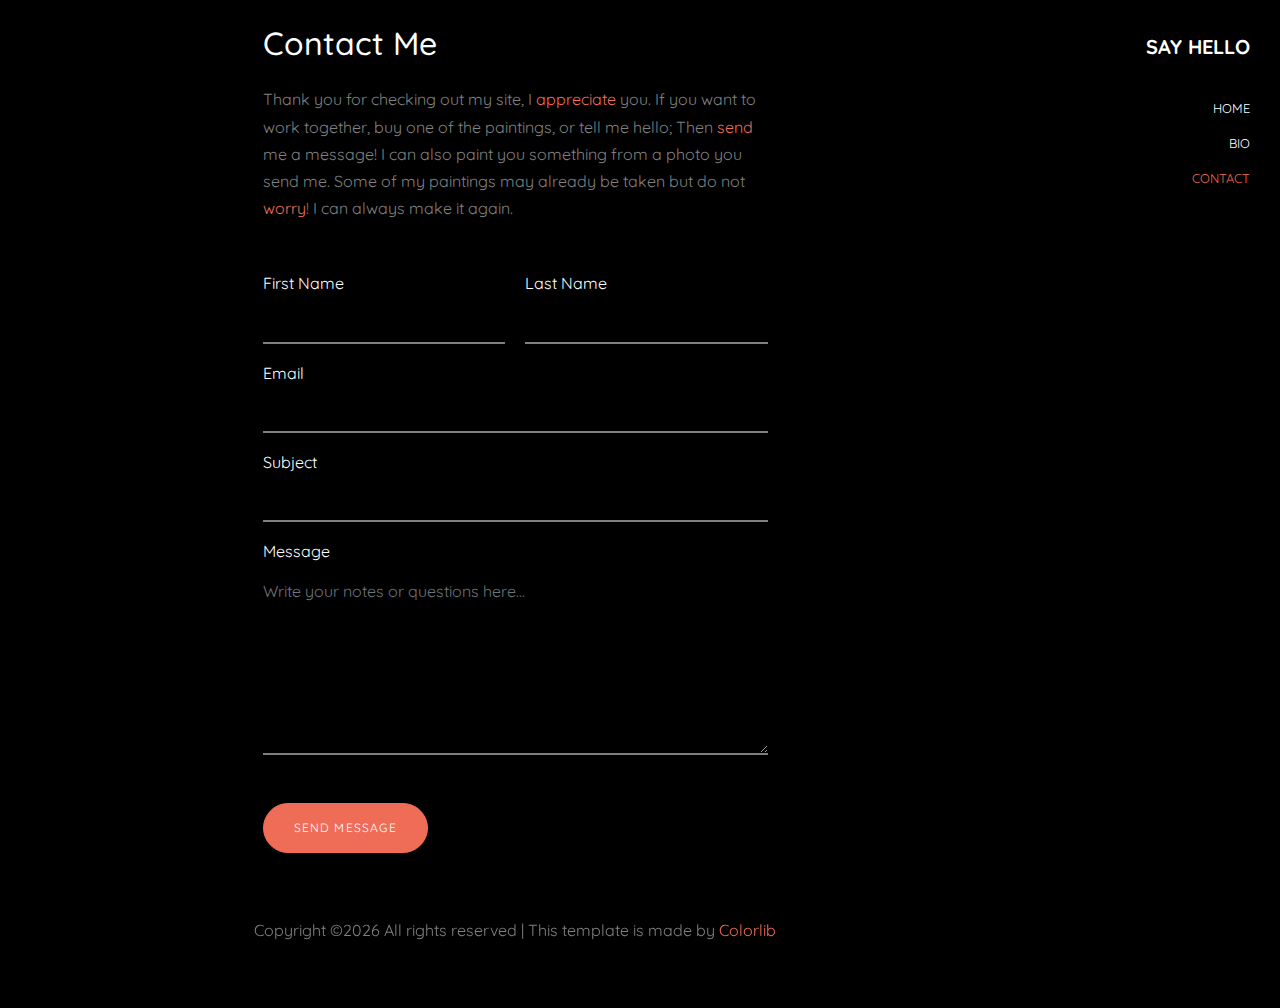
<file: contact.html>
<!DOCTYPE html>
<html lang="en">
  <head>
    <title>Talk with the Artist</title>
    <meta charset="utf-8">
    <meta name="viewport" content="width=device-width, initial-scale=1, shrink-to-fit=no">

    <link href="https://fonts.googleapis.com/css?family=Quicksand:300,400,500,700,900" rel="stylesheet">
    <link rel="stylesheet" href="/fonts/icomoon/style.css">

    <link rel="stylesheet" href="/css/bootstrap.min.css">
    <link rel="stylesheet" href="/css/magnific-popup.css">
    <link rel="stylesheet" href="/css/jquery-ui.css">
    <link rel="stylesheet" href="/css/owl.carousel.min.css">
    <link rel="stylesheet" href="/css/owl.theme.default.min.css">

    <link rel="stylesheet" href="/css/bootstrap-datepicker.css">

    <link rel="stylesheet" href="/fonts/flaticon/font/flaticon.css">

    <link rel="stylesheet" href="/css/aos.css">
    <link rel="stylesheet" href="/css/fancybox.min.css">

    <link rel="stylesheet" href="style.css">
    
  </head>
  <body>
  

  <div class="site-wrap">

  <div class="site-mobile-menu">
    <div class="site-mobile-menu-header">
      <div class="site-mobile-menu-close mt-3">
        <span class="icon-close2 js-menu-toggle"></span>
      </div>
    </div>
    <div class="site-mobile-menu-body"></div>
  </div>

  <header class="header-bar d-flex d-lg-block align-items-center" data-aos="fade-left">
    <div class="site-logo">
      <a href="../index.html">Say Hello</a>
    </div>
    
    <div class="d-inline-block d-xl-none ml-md-0 ml-auto py-3" style="position: relative; top: 3px;"><a href="#" class="site-menu-toggle js-menu-toggle text-white"><span class="icon-menu h3"></span></a></div>

    <div class="main-menu">
      <ul class="js-clone-nav">
        <li><a href="../index.html">Home</a></li>
        <li><a href="bio.html">Bio</a></li>
<!---        <li><a href="blog.html">Blog</a></li> --->
        <li class="active"><a href="../contact.html">Contact</a></li>
      </ul>
      <ul class="social js-clone-nav">
 <!---        <li><a href="#"><span class="icon-facebook"></span></a></li> --->
 <!---        <li><a href="#"><span class="icon-twitter"></span></a></li> --->
 <!---        <li><a href="#"><span class="icon-instagram"></span></a></li> --->
      </ul>
    </div>
  </header> 
  <main class="main-content">
    <div class="container-fluid photos">
      <div class="row justify-content-center">
        
        <div class="col-md-6 pt-4"  data-aos="fade-up">
          <h2 class="text-white mb-4">Contact Me</h2>

          <div class="row">
            <div class="col-md-12">
              <p class="mb-5">Thank you for checking out my site, I <a href="#">appreciate</a> you. If you want to work together, buy one of the paintings, or tell me hello; Then <a href="#">send</a> me a message! I can also paint you something from a photo you send me. Some of my paintings may already be taken but do not <a href="#">worry</a>! I can always make it again.</p>
              

              <div class="row">
                <div class="col-md-12">

                  

                  <form action="https://getform.io/f/byvkjpma" method="POST">
                    
                    

                    <div class="row form-group">
                      <div class="col-md-6 mb-3 mb-md-0">
                        <label class="text-white" for="fname">First Name</label>
                        <input type="text" id="fname" name="fname" class="form-control">
                      </div>
                      <div class="col-md-6">
                        <label class="text-white" for="lname">Last Name</label>
                        <input type="text" id="lname" name="lname" class="form-control">
                      </div>
                    </div>

                    <div class="row form-group">
                      
                      <div class="col-md-12">
                        <label class="text-white" for="email">Email</label> 
                        <input type="email" id="email" name="email" class="form-control">
                      </div>
                    </div>

                    <div class="row form-group">
                      
                      <div class="col-md-12">
                        <label class="text-white" for="subject">Subject</label> 
                        <input type="subject" id="subject" name="subject" class="form-control">
                      </div>
                    </div>

                    <div class="row form-group mb-5">
                      <div class="col-md-12">
                        <label class="text-white" for="message">Message</label> 
                        <textarea name="message" id="message" cols="30" rows="7" class="form-control" placeholder="Write your notes or questions here..."></textarea>
                      </div>
                    </div>

                    <div class="row form-group">
                      <div class="col-md-12">
                        <input type="submit" value="Send Message" class="btn btn-primary btn-md text-white">
                      </div>
                    </div>

        
                  </form>
                </div>
                
              </div>
            </div>
          </div>
        </div>

      </div>

      <div class="row justify-content-center">
        <div class="col-md-12 text-center py-5">
          <p>
        <!-- Link back to Colorlib can't be removed. Template is licensed under CC BY 3.0. -->
        Copyright &copy;<script>document.write(new Date().getFullYear());</script> All rights reserved | This template is made by <a href="https://colorlib.com" target="_blank" >Colorlib</a>
        <!-- Link back to Colorlib can't be removed. Template is licensed under CC BY 3.0. -->
      </p>
        </div>
      </div>
    </div>
  </main>

</div> <!-- .site-wrap -->

  <script src="/js/jquery-3.3.1.min.js"></script>
  <script src="/js/jquery-migrate-3.0.1.min.js"></script>
  <script src="/js/jquery-ui.js"></script>
  <script src="/js/popper.min.js"></script>
  <script src="/js/bootstrap.min.js"></script>
  <script src="/js/owl.carousel.min.js"></script>
  <script src="/js/jquery.stellar.min.js"></script>
  <script src="/js/jquery.countdown.min.js"></script>
  <script src="/js/jquery.magnific-popup.min.js"></script>
  <script src="/js/bootstrap-datepicker.min.js"></script>
  <script src="/js/aos.js"></script>

  <script src="/js/jquery.fancybox.min.js"></script>

  <script src="/js/main.js"></script>
    
  </body>
</html>
</file>
<file: fonts/icomoon/style.css>
@font-face {
  font-family: 'icomoon';
  src:  url('fonts/icomoon1a44.eot?10si43');
  src:  url('fonts/icomoon1a44.eot?10si43#iefix') format('embedded-opentype'),
    url('fonts/icomoon1a44.ttf?10si43') format('truetype'),
    url('fonts/icomoon1a44.woff?10si43') format('woff'),
    url('fonts/icomoon1a44.svg?10si43#icomoon') format('svg');
  font-weight: normal;
  font-style: normal;
}

[class^="icon-"], [class*=" icon-"] {
  /* use !important to prevent issues with browser extensions that change fonts */
  font-family: 'icomoon' !important;
  speak: none;
  font-style: normal;
  font-weight: normal;
  font-variant: normal;
  text-transform: none;
  line-height: 1;

  /* Better Font Rendering =========== */
  -webkit-font-smoothing: antialiased;
  -moz-osx-font-smoothing: grayscale;
}

.icon-asterisk:before {
  content: "\f069";
}
.icon-plus:before {
  content: "\f067";
}
.icon-question:before {
  content: "\f128";
}
.icon-minus:before {
  content: "\f068";
}
.icon-glass:before {
  content: "\f000";
}
.icon-music:before {
  content: "\f001";
}
.icon-search:before {
  content: "\f002";
}
.icon-envelope-o:before {
  content: "\f003";
}
.icon-heart:before {
  content: "\f004";
}
.icon-star:before {
  content: "\f005";
}
.icon-star-o:before {
  content: "\f006";
}
.icon-user:before {
  content: "\f007";
}
.icon-film:before {
  content: "\f008";
}
.icon-th-large:before {
  content: "\f009";
}
.icon-th:before {
  content: "\f00a";
}
.icon-th-list:before {
  content: "\f00b";
}
.icon-check:before {
  content: "\f00c";
}
.icon-close:before {
  content: "\f00d";
}
.icon-remove:before {
  content: "\f00d";
}
.icon-times:before {
  content: "\f00d";
}
.icon-search-plus:before {
  content: "\f00e";
}
.icon-search-minus:before {
  content: "\f010";
}
.icon-power-off:before {
  content: "\f011";
}
.icon-signal:before {
  content: "\f012";
}
.icon-cog:before {
  content: "\f013";
}
.icon-gear:before {
  content: "\f013";
}
.icon-trash-o:before {
  content: "\f014";
}
.icon-home:before {
  content: "\f015";
}
.icon-file-o:before {
  content: "\f016";
}
.icon-clock-o:before {
  content: "\f017";
}
.icon-road:before {
  content: "\f018";
}
.icon-download:before {
  content: "\f019";
}
.icon-arrow-circle-o-down:before {
  content: "\f01a";
}
.icon-arrow-circle-o-up:before {
  content: "\f01b";
}
.icon-inbox:before {
  content: "\f01c";
}
.icon-play-circle-o:before {
  content: "\f01d";
}
.icon-repeat:before {
  content: "\f01e";
}
.icon-rotate-right:before {
  content: "\f01e";
}
.icon-refresh:before {
  content: "\f021";
}
.icon-list-alt:before {
  content: "\f022";
}
.icon-lock:before {
  content: "\f023";
}
.icon-flag:before {
  content: "\f024";
}
.icon-headphones:before {
  content: "\f025";
}
.icon-volume-off:before {
  content: "\f026";
}
.icon-volume-down:before {
  content: "\f027";
}
.icon-volume-up:before {
  content: "\f028";
}
.icon-qrcode:before {
  content: "\f029";
}
.icon-barcode:before {
  content: "\f02a";
}
.icon-tag:before {
  content: "\f02b";
}
.icon-tags:before {
  content: "\f02c";
}
.icon-book:before {
  content: "\f02d";
}
.icon-bookmark:before {
  content: "\f02e";
}
.icon-print:before {
  content: "\f02f";
}
.icon-camera:before {
  content: "\f030";
}
.icon-font:before {
  content: "\f031";
}
.icon-bold:before {
  content: "\f032";
}
.icon-italic:before {
  content: "\f033";
}
.icon-text-height:before {
  content: "\f034";
}
.icon-text-width:before {
  content: "\f035";
}
.icon-align-left:before {
  content: "\f036";
}
.icon-align-center:before {
  content: "\f037";
}
.icon-align-right:before {
  content: "\f038";
}
.icon-align-justify:before {
  content: "\f039";
}
.icon-list:before {
  content: "\f03a";
}
.icon-dedent:before {
  content: "\f03b";
}
.icon-outdent:before {
  content: "\f03b";
}
.icon-indent:before {
  content: "\f03c";
}
.icon-video-camera:before {
  content: "\f03d";
}
.icon-image:before {
  content: "\f03e";
}
.icon-photo:before {
  content: "\f03e";
}
.icon-picture-o:before {
  content: "\f03e";
}
.icon-pencil:before {
  content: "\f040";
}
.icon-map-marker:before {
  content: "\f041";
}
.icon-adjust:before {
  content: "\f042";
}
.icon-tint:before {
  content: "\f043";
}
.icon-edit:before {
  content: "\f044";
}
.icon-pencil-square-o:before {
  content: "\f044";
}
.icon-share-square-o:before {
  content: "\f045";
}
.icon-check-square-o:before {
  content: "\f046";
}
.icon-arrows:before {
  content: "\f047";
}
.icon-step-backward:before {
  content: "\f048";
}
.icon-fast-backward:before {
  content: "\f049";
}
.icon-backward:before {
  content: "\f04a";
}
.icon-play:before {
  content: "\f04b";
}
.icon-pause:before {
  content: "\f04c";
}
.icon-stop:before {
  content: "\f04d";
}
.icon-forward:before {
  content: "\f04e";
}
.icon-fast-forward:before {
  content: "\f050";
}
.icon-step-forward:before {
  content: "\f051";
}
.icon-eject:before {
  content: "\f052";
}
.icon-chevron-left:before {
  content: "\f053";
}
.icon-chevron-right:before {
  content: "\f054";
}
.icon-plus-circle:before {
  content: "\f055";
}
.icon-minus-circle:before {
  content: "\f056";
}
.icon-times-circle:before {
  content: "\f057";
}
.icon-check-circle:before {
  content: "\f058";
}
.icon-question-circle:before {
  content: "\f059";
}
.icon-info-circle:before {
  content: "\f05a";
}
.icon-crosshairs:before {
  content: "\f05b";
}
.icon-times-circle-o:before {
  content: "\f05c";
}
.icon-check-circle-o:before {
  content: "\f05d";
}
.icon-ban:before {
  content: "\f05e";
}
.icon-arrow-left:before {
  content: "\f060";
}
.icon-arrow-right:before {
  content: "\f061";
}
.icon-arrow-up:before {
  content: "\f062";
}
.icon-arrow-down:before {
  content: "\f063";
}
.icon-mail-forward:before {
  content: "\f064";
}
.icon-share:before {
  content: "\f064";
}
.icon-expand:before {
  content: "\f065";
}
.icon-compress:before {
  content: "\f066";
}
.icon-exclamation-circle:before {
  content: "\f06a";
}
.icon-gift:before {
  content: "\f06b";
}
.icon-leaf:before {
  content: "\f06c";
}
.icon-fire:before {
  content: "\f06d";
}
.icon-eye:before {
  content: "\f06e";
}
.icon-eye-slash:before {
  content: "\f070";
}
.icon-exclamation-triangle:before {
  content: "\f071";
}
.icon-warning:before {
  content: "\f071";
}
.icon-plane:before {
  content: "\f072";
}
.icon-calendar:before {
  content: "\f073";
}
.icon-random:before {
  content: "\f074";
}
.icon-comment:before {
  content: "\f075";
}
.icon-magnet:before {
  content: "\f076";
}
.icon-chevron-up:before {
  content: "\f077";
}
.icon-chevron-down:before {
  content: "\f078";
}
.icon-retweet:before {
  content: "\f079";
}
.icon-shopping-cart:before {
  content: "\f07a";
}
.icon-folder:before {
  content: "\f07b";
}
.icon-folder-open:before {
  content: "\f07c";
}
.icon-arrows-v:before {
  content: "\f07d";
}
.icon-arrows-h:before {
  content: "\f07e";
}
.icon-bar-chart:before {
  content: "\f080";
}
.icon-bar-chart-o:before {
  content: "\f080";
}
.icon-twitter-square:before {
  content: "\f081";
}
.icon-facebook-square:before {
  content: "\f082";
}
.icon-camera-retro:before {
  content: "\f083";
}
.icon-key:before {
  content: "\f084";
}
.icon-cogs:before {
  content: "\f085";
}
.icon-gears:before {
  content: "\f085";
}
.icon-comments:before {
  content: "\f086";
}
.icon-thumbs-o-up:before {
  content: "\f087";
}
.icon-thumbs-o-down:before {
  content: "\f088";
}
.icon-star-half:before {
  content: "\f089";
}
.icon-heart-o:before {
  content: "\f08a";
}
.icon-sign-out:before {
  content: "\f08b";
}
.icon-linkedin-square:before {
  content: "\f08c";
}
.icon-thumb-tack:before {
  content: "\f08d";
}
.icon-external-link:before {
  content: "\f08e";
}
.icon-sign-in:before {
  content: "\f090";
}
.icon-trophy:before {
  content: "\f091";
}
.icon-github-square:before {
  content: "\f092";
}
.icon-upload:before {
  content: "\f093";
}
.icon-lemon-o:before {
  content: "\f094";
}
.icon-phone:before {
  content: "\f095";
}
.icon-square-o:before {
  content: "\f096";
}
.icon-bookmark-o:before {
  content: "\f097";
}
.icon-phone-square:before {
  content: "\f098";
}
.icon-twitter:before {
  content: "\f099";
}
.icon-facebook:before {
  content: "\f09a";
}
.icon-facebook-f:before {
  content: "\f09a";
}
.icon-github:before {
  content: "\f09b";
}
.icon-unlock:before {
  content: "\f09c";
}
.icon-credit-card:before {
  content: "\f09d";
}
.icon-feed:before {
  content: "\f09e";
}
.icon-rss:before {
  content: "\f09e";
}
.icon-hdd-o:before {
  content: "\f0a0";
}
.icon-bullhorn:before {
  content: "\f0a1";
}
.icon-bell-o:before {
  content: "\f0a2";
}
.icon-certificate:before {
  content: "\f0a3";
}
.icon-hand-o-right:before {
  content: "\f0a4";
}
.icon-hand-o-left:before {
  content: "\f0a5";
}
.icon-hand-o-up:before {
  content: "\f0a6";
}
.icon-hand-o-down:before {
  content: "\f0a7";
}
.icon-arrow-circle-left:before {
  content: "\f0a8";
}
.icon-arrow-circle-right:before {
  content: "\f0a9";
}
.icon-arrow-circle-up:before {
  content: "\f0aa";
}
.icon-arrow-circle-down:before {
  content: "\f0ab";
}
.icon-globe:before {
  content: "\f0ac";
}
.icon-wrench:before {
  content: "\f0ad";
}
.icon-tasks:before {
  content: "\f0ae";
}
.icon-filter:before {
  content: "\f0b0";
}
.icon-briefcase:before {
  content: "\f0b1";
}
.icon-arrows-alt:before {
  content: "\f0b2";
}
.icon-group:before {
  content: "\f0c0";
}
.icon-users:before {
  content: "\f0c0";
}
.icon-chain:before {
  content: "\f0c1";
}
.icon-link:before {
  content: "\f0c1";
}
.icon-cloud:before {
  content: "\f0c2";
}
.icon-flask:before {
  content: "\f0c3";
}
.icon-cut:before {
  content: "\f0c4";
}
.icon-scissors:before {
  content: "\f0c4";
}
.icon-copy:before {
  content: "\f0c5";
}
.icon-files-o:before {
  content: "\f0c5";
}
.icon-paperclip:before {
  content: "\f0c6";
}
.icon-floppy-o:before {
  content: "\f0c7";
}
.icon-save:before {
  content: "\f0c7";
}
.icon-square:before {
  content: "\f0c8";
}
.icon-bars:before {
  content: "\f0c9";
}
.icon-navicon:before {
  content: "\f0c9";
}
.icon-reorder:before {
  content: "\f0c9";
}
.icon-list-ul:before {
  content: "\f0ca";
}
.icon-list-ol:before {
  content: "\f0cb";
}
.icon-strikethrough:before {
  content: "\f0cc";
}
.icon-underline:before {
  content: "\f0cd";
}
.icon-table:before {
  content: "\f0ce";
}
.icon-magic:before {
  content: "\f0d0";
}
.icon-truck:before {
  content: "\f0d1";
}
.icon-pinterest:before {
  content: "\f0d2";
}
.icon-pinterest-square:before {
  content: "\f0d3";
}
.icon-google-plus-square:before {
  content: "\f0d4";
}
.icon-google-plus:before {
  content: "\f0d5";
}
.icon-money:before {
  content: "\f0d6";
}
.icon-caret-down:before {
  content: "\f0d7";
}
.icon-caret-up:before {
  content: "\f0d8";
}
.icon-caret-left:before {
  content: "\f0d9";
}
.icon-caret-right:before {
  content: "\f0da";
}
.icon-columns:before {
  content: "\f0db";
}
.icon-sort:before {
  content: "\f0dc";
}
.icon-unsorted:before {
  content: "\f0dc";
}
.icon-sort-desc:before {
  content: "\f0dd";
}
.icon-sort-down:before {
  content: "\f0dd";
}
.icon-sort-asc:before {
  content: "\f0de";
}
.icon-sort-up:before {
  content: "\f0de";
}
.icon-envelope:before {
  content: "\f0e0";
}
.icon-linkedin:before {
  content: "\f0e1";
}
.icon-rotate-left:before {
  content: "\f0e2";
}
.icon-undo:before {
  content: "\f0e2";
}
.icon-gavel:before {
  content: "\f0e3";
}
.icon-legal:before {
  content: "\f0e3";
}
.icon-dashboard:before {
  content: "\f0e4";
}
.icon-tachometer:before {
  content: "\f0e4";
}
.icon-comment-o:before {
  content: "\f0e5";
}
.icon-comments-o:before {
  content: "\f0e6";
}
.icon-bolt:before {
  content: "\f0e7";
}
.icon-flash:before {
  content: "\f0e7";
}
.icon-sitemap:before {
  content: "\f0e8";
}
.icon-umbrella:before {
  content: "\f0e9";
}
.icon-clipboard:before {
  content: "\f0ea";
}
.icon-paste:before {
  content: "\f0ea";
}
.icon-lightbulb-o:before {
  content: "\f0eb";
}
.icon-exchange:before {
  content: "\f0ec";
}
.icon-cloud-download:before {
  content: "\f0ed";
}
.icon-cloud-upload:before {
  content: "\f0ee";
}
.icon-user-md:before {
  content: "\f0f0";
}
.icon-stethoscope:before {
  content: "\f0f1";
}
.icon-suitcase:before {
  content: "\f0f2";
}
.icon-bell:before {
  content: "\f0f3";
}
.icon-coffee:before {
  content: "\f0f4";
}
.icon-cutlery:before {
  content: "\f0f5";
}
.icon-file-text-o:before {
  content: "\f0f6";
}
.icon-building-o:before {
  content: "\f0f7";
}
.icon-hospital-o:before {
  content: "\f0f8";
}
.icon-ambulance:before {
  content: "\f0f9";
}
.icon-medkit:before {
  content: "\f0fa";
}
.icon-fighter-jet:before {
  content: "\f0fb";
}
.icon-beer:before {
  content: "\f0fc";
}
.icon-h-square:before {
  content: "\f0fd";
}
.icon-plus-square:before {
  content: "\f0fe";
}
.icon-angle-double-left:before {
  content: "\f100";
}
.icon-angle-double-right:before {
  content: "\f101";
}
.icon-angle-double-up:before {
  content: "\f102";
}
.icon-angle-double-down:before {
  content: "\f103";
}
.icon-angle-left:before {
  content: "\f104";
}
.icon-angle-right:before {
  content: "\f105";
}
.icon-angle-up:before {
  content: "\f106";
}
.icon-angle-down:before {
  content: "\f107";
}
.icon-desktop:before {
  content: "\f108";
}
.icon-laptop:before {
  content: "\f109";
}
.icon-tablet:before {
  content: "\f10a";
}
.icon-mobile:before {
  content: "\f10b";
}
.icon-mobile-phone:before {
  content: "\f10b";
}
.icon-circle-o:before {
  content: "\f10c";
}
.icon-quote-left:before {
  content: "\f10d";
}
.icon-quote-right:before {
  content: "\f10e";
}
.icon-spinner:before {
  content: "\f110";
}
.icon-circle:before {
  content: "\f111";
}
.icon-mail-reply:before {
  content: "\f112";
}
.icon-reply:before {
  content: "\f112";
}
.icon-github-alt:before {
  content: "\f113";
}
.icon-folder-o:before {
  content: "\f114";
}
.icon-folder-open-o:before {
  content: "\f115";
}
.icon-smile-o:before {
  content: "\f118";
}
.icon-frown-o:before {
  content: "\f119";
}
.icon-meh-o:before {
  content: "\f11a";
}
.icon-gamepad:before {
  content: "\f11b";
}
.icon-keyboard-o:before {
  content: "\f11c";
}
.icon-flag-o:before {
  content: "\f11d";
}
.icon-flag-checkered:before {
  content: "\f11e";
}
.icon-terminal:before {
  content: "\f120";
}
.icon-code:before {
  content: "\f121";
}
.icon-mail-reply-all:before {
  content: "\f122";
}
.icon-reply-all:before {
  content: "\f122";
}
.icon-star-half-empty:before {
  content: "\f123";
}
.icon-star-half-full:before {
  content: "\f123";
}
.icon-star-half-o:before {
  content: "\f123";
}
.icon-location-arrow:before {
  content: "\f124";
}
.icon-crop:before {
  content: "\f125";
}
.icon-code-fork:before {
  content: "\f126";
}
.icon-chain-broken:before {
  content: "\f127";
}
.icon-unlink:before {
  content: "\f127";
}
.icon-info:before {
  content: "\f129";
}
.icon-exclamation:before {
  content: "\f12a";
}
.icon-superscript:before {
  content: "\f12b";
}
.icon-subscript:before {
  content: "\f12c";
}
.icon-eraser:before {
  content: "\f12d";
}
.icon-puzzle-piece:before {
  content: "\f12e";
}
.icon-microphone:before {
  content: "\f130";
}
.icon-microphone-slash:before {
  content: "\f131";
}
.icon-shield:before {
  content: "\f132";
}
.icon-calendar-o:before {
  content: "\f133";
}
.icon-fire-extinguisher:before {
  content: "\f134";
}
.icon-rocket:before {
  content: "\f135";
}
.icon-maxcdn:before {
  content: "\f136";
}
.icon-chevron-circle-left:before {
  content: "\f137";
}
.icon-chevron-circle-right:before {
  content: "\f138";
}
.icon-chevron-circle-up:before {
  content: "\f139";
}
.icon-chevron-circle-down:before {
  content: "\f13a";
}
.icon-html5:before {
  content: "\f13b";
}
.icon-css3:before {
  content: "\f13c";
}
.icon-anchor:before {
  content: "\f13d";
}
.icon-unlock-alt:before {
  content: "\f13e";
}
.icon-bullseye:before {
  content: "\f140";
}
.icon-ellipsis-h:before {
  content: "\f141";
}
.icon-ellipsis-v:before {
  content: "\f142";
}
.icon-rss-square:before {
  content: "\f143";
}
.icon-play-circle:before {
  content: "\f144";
}
.icon-ticket:before {
  content: "\f145";
}
.icon-minus-square:before {
  content: "\f146";
}
.icon-minus-square-o:before {
  content: "\f147";
}
.icon-level-up:before {
  content: "\f148";
}
.icon-level-down:before {
  content: "\f149";
}
.icon-check-square:before {
  content: "\f14a";
}
.icon-pencil-square:before {
  content: "\f14b";
}
.icon-external-link-square:before {
  content: "\f14c";
}
.icon-share-square:before {
  content: "\f14d";
}
.icon-compass:before {
  content: "\f14e";
}
.icon-caret-square-o-down:before {
  content: "\f150";
}
.icon-toggle-down:before {
  content: "\f150";
}
.icon-caret-square-o-up:before {
  content: "\f151";
}
.icon-toggle-up:before {
  content: "\f151";
}
.icon-caret-square-o-right:before {
  content: "\f152";
}
.icon-toggle-right:before {
  content: "\f152";
}
.icon-eur:before {
  content: "\f153";
}
.icon-euro:before {
  content: "\f153";
}
.icon-gbp:before {
  content: "\f154";
}
.icon-dollar:before {
  content: "\f155";
}
.icon-usd:before {
  content: "\f155";
}
.icon-inr:before {
  content: "\f156";
}
.icon-rupee:before {
  content: "\f156";
}
.icon-cny:before {
  content: "\f157";
}
.icon-jpy:before {
  content: "\f157";
}
.icon-rmb:before {
  content: "\f157";
}
.icon-yen:before {
  content: "\f157";
}
.icon-rouble:before {
  content: "\f158";
}
.icon-rub:before {
  content: "\f158";
}
.icon-ruble:before {
  content: "\f158";
}
.icon-krw:before {
  content: "\f159";
}
.icon-won:before {
  content: "\f159";
}
.icon-bitcoin:before {
  content: "\f15a";
}
.icon-btc:before {
  content: "\f15a";
}
.icon-file:before {
  content: "\f15b";
}
.icon-file-text:before {
  content: "\f15c";
}
.icon-sort-alpha-asc:before {
  content: "\f15d";
}
.icon-sort-alpha-desc:before {
  content: "\f15e";
}
.icon-sort-amount-asc:before {
  content: "\f160";
}
.icon-sort-amount-desc:before {
  content: "\f161";
}
.icon-sort-numeric-asc:before {
  content: "\f162";
}
.icon-sort-numeric-desc:before {
  content: "\f163";
}
.icon-thumbs-up:before {
  content: "\f164";
}
.icon-thumbs-down:before {
  content: "\f165";
}
.icon-youtube-square:before {
  content: "\f166";
}
.icon-youtube:before {
  content: "\f167";
}
.icon-xing:before {
  content: "\f168";
}
.icon-xing-square:before {
  content: "\f169";
}
.icon-youtube-play:before {
  content: "\f16a";
}
.icon-dropbox:before {
  content: "\f16b";
}
.icon-stack-overflow:before {
  content: "\f16c";
}
.icon-instagram:before {
  content: "\f16d";
}
.icon-flickr:before {
  content: "\f16e";
}
.icon-adn:before {
  content: "\f170";
}
.icon-bitbucket:before {
  content: "\f171";
}
.icon-bitbucket-square:before {
  content: "\f172";
}
.icon-tumblr:before {
  content: "\f173";
}
.icon-tumblr-square:before {
  content: "\f174";
}
.icon-long-arrow-down:before {
  content: "\f175";
}
.icon-long-arrow-up:before {
  content: "\f176";
}
.icon-long-arrow-left:before {
  content: "\f177";
}
.icon-long-arrow-right:before {
  content: "\f178";
}
.icon-apple:before {
  content: "\f179";
}
.icon-windows:before {
  content: "\f17a";
}
.icon-android:before {
  content: "\f17b";
}
.icon-linux:before {
  content: "\f17c";
}
.icon-dribbble:before {
  content: "\f17d";
}
.icon-skype:before {
  content: "\f17e";
}
.icon-foursquare:before {
  content: "\f180";
}
.icon-trello:before {
  content: "\f181";
}
.icon-female:before {
  content: "\f182";
}
.icon-male:before {
  content: "\f183";
}
.icon-gittip:before {
  content: "\f184";
}
.icon-gratipay:before {
  content: "\f184";
}
.icon-sun-o:before {
  content: "\f185";
}
.icon-moon-o:before {
  content: "\f186";
}
.icon-archive:before {
  content: "\f187";
}
.icon-bug:before {
  content: "\f188";
}
.icon-vk:before {
  content: "\f189";
}
.icon-weibo:before {
  content: "\f18a";
}
.icon-renren:before {
  content: "\f18b";
}
.icon-pagelines:before {
  content: "\f18c";
}
.icon-stack-exchange:before {
  content: "\f18d";
}
.icon-arrow-circle-o-right:before {
  content: "\f18e";
}
.icon-arrow-circle-o-left:before {
  content: "\f190";
}
.icon-caret-square-o-left:before {
  content: "\f191";
}
.icon-toggle-left:before {
  content: "\f191";
}
.icon-dot-circle-o:before {
  content: "\f192";
}
.icon-wheelchair:before {
  content: "\f193";
}
.icon-vimeo-square:before {
  content: "\f194";
}
.icon-try:before {
  content: "\f195";
}
.icon-turkish-lira:before {
  content: "\f195";
}
.icon-plus-square-o:before {
  content: "\f196";
}
.icon-space-shuttle:before {
  content: "\f197";
}
.icon-slack:before {
  content: "\f198";
}
.icon-envelope-square:before {
  content: "\f199";
}
.icon-wordpress:before {
  content: "\f19a";
}
.icon-openid:before {
  content: "\f19b";
}
.icon-bank:before {
  content: "\f19c";
}
.icon-institution:before {
  content: "\f19c";
}
.icon-university:before {
  content: "\f19c";
}
.icon-graduation-cap:before {
  content: "\f19d";
}
.icon-mortar-board:before {
  content: "\f19d";
}
.icon-yahoo:before {
  content: "\f19e";
}
.icon-google:before {
  content: "\f1a0";
}
.icon-reddit:before {
  content: "\f1a1";
}
.icon-reddit-square:before {
  content: "\f1a2";
}
.icon-stumbleupon-circle:before {
  content: "\f1a3";
}
.icon-stumbleupon:before {
  content: "\f1a4";
}
.icon-delicious:before {
  content: "\f1a5";
}
.icon-digg:before {
  content: "\f1a6";
}
.icon-pied-piper-pp:before {
  content: "\f1a7";
}
.icon-pied-piper-alt:before {
  content: "\f1a8";
}
.icon-drupal:before {
  content: "\f1a9";
}
.icon-joomla:before {
  content: "\f1aa";
}
.icon-language:before {
  content: "\f1ab";
}
.icon-fax:before {
  content: "\f1ac";
}
.icon-building:before {
  content: "\f1ad";
}
.icon-child:before {
  content: "\f1ae";
}
.icon-paw:before {
  content: "\f1b0";
}
.icon-spoon:before {
  content: "\f1b1";
}
.icon-cube:before {
  content: "\f1b2";
}
.icon-cubes:before {
  content: "\f1b3";
}
.icon-behance:before {
  content: "\f1b4";
}
.icon-behance-square:before {
  content: "\f1b5";
}
.icon-steam:before {
  content: "\f1b6";
}
.icon-steam-square:before {
  content: "\f1b7";
}
.icon-recycle:before {
  content: "\f1b8";
}
.icon-automobile:before {
  content: "\f1b9";
}
.icon-car:before {
  content: "\f1b9";
}
.icon-cab:before {
  content: "\f1ba";
}
.icon-taxi:before {
  content: "\f1ba";
}
.icon-tree:before {
  content: "\f1bb";
}
.icon-spotify:before {
  content: "\f1bc";
}
.icon-deviantart:before {
  content: "\f1bd";
}
.icon-soundcloud:before {
  content: "\f1be";
}
.icon-database:before {
  content: "\f1c0";
}
.icon-file-pdf-o:before {
  content: "\f1c1";
}
.icon-file-word-o:before {
  content: "\f1c2";
}
.icon-file-excel-o:before {
  content: "\f1c3";
}
.icon-file-powerpoint-o:before {
  content: "\f1c4";
}
.icon-file-image-o:before {
  content: "\f1c5";
}
.icon-file-photo-o:before {
  content: "\f1c5";
}
.icon-file-picture-o:before {
  content: "\f1c5";
}
.icon-file-archive-o:before {
  content: "\f1c6";
}
.icon-file-zip-o:before {
  content: "\f1c6";
}
.icon-file-audio-o:before {
  content: "\f1c7";
}
.icon-file-sound-o:before {
  content: "\f1c7";
}
.icon-file-movie-o:before {
  content: "\f1c8";
}
.icon-file-video-o:before {
  content: "\f1c8";
}
.icon-file-code-o:before {
  content: "\f1c9";
}
.icon-vine:before {
  content: "\f1ca";
}
.icon-codepen:before {
  content: "\f1cb";
}
.icon-jsfiddle:before {
  content: "\f1cc";
}
.icon-life-bouy:before {
  content: "\f1cd";
}
.icon-life-buoy:before {
  content: "\f1cd";
}
.icon-life-ring:before {
  content: "\f1cd";
}
.icon-life-saver:before {
  content: "\f1cd";
}
.icon-support:before {
  content: "\f1cd";
}
.icon-circle-o-notch:before {
  content: "\f1ce";
}
.icon-ra:before {
  content: "\f1d0";
}
.icon-rebel:before {
  content: "\f1d0";
}
.icon-resistance:before {
  content: "\f1d0";
}
.icon-empire:before {
  content: "\f1d1";
}
.icon-ge:before {
  content: "\f1d1";
}
.icon-git-square:before {
  content: "\f1d2";
}
.icon-git:before {
  content: "\f1d3";
}
.icon-hacker-news:before {
  content: "\f1d4";
}
.icon-y-combinator-square:before {
  content: "\f1d4";
}
.icon-yc-square:before {
  content: "\f1d4";
}
.icon-tencent-weibo:before {
  content: "\f1d5";
}
.icon-qq:before {
  content: "\f1d6";
}
.icon-wechat:before {
  content: "\f1d7";
}
.icon-weixin:before {
  content: "\f1d7";
}
.icon-paper-plane:before {
  content: "\f1d8";
}
.icon-send:before {
  content: "\f1d8";
}
.icon-paper-plane-o:before {
  content: "\f1d9";
}
.icon-send-o:before {
  content: "\f1d9";
}
.icon-history:before {
  content: "\f1da";
}
.icon-circle-thin:before {
  content: "\f1db";
}
.icon-header:before {
  content: "\f1dc";
}
.icon-paragraph:before {
  content: "\f1dd";
}
.icon-sliders:before {
  content: "\f1de";
}
.icon-share-alt:before {
  content: "\f1e0";
}
.icon-share-alt-square:before {
  content: "\f1e1";
}
.icon-bomb:before {
  content: "\f1e2";
}
.icon-futbol-o:before {
  content: "\f1e3";
}
.icon-soccer-ball-o:before {
  content: "\f1e3";
}
.icon-tty:before {
  content: "\f1e4";
}
.icon-binoculars:before {
  content: "\f1e5";
}
.icon-plug:before {
  content: "\f1e6";
}
.icon-slideshare:before {
  content: "\f1e7";
}
.icon-twitch:before {
  content: "\f1e8";
}
.icon-yelp:before {
  content: "\f1e9";
}
.icon-newspaper-o:before {
  content: "\f1ea";
}
.icon-wifi:before {
  content: "\f1eb";
}
.icon-calculator:before {
  content: "\f1ec";
}
.icon-paypal:before {
  content: "\f1ed";
}
.icon-google-wallet:before {
  content: "\f1ee";
}
.icon-cc-visa:before {
  content: "\f1f0";
}
.icon-cc-mastercard:before {
  content: "\f1f1";
}
.icon-cc-discover:before {
  content: "\f1f2";
}
.icon-cc-amex:before {
  content: "\f1f3";
}
.icon-cc-paypal:before {
  content: "\f1f4";
}
.icon-cc-stripe:before {
  content: "\f1f5";
}
.icon-bell-slash:before {
  content: "\f1f6";
}
.icon-bell-slash-o:before {
  content: "\f1f7";
}
.icon-trash:before {
  content: "\f1f8";
}
.icon-copyright:before {
  content: "\f1f9";
}
.icon-at:before {
  content: "\f1fa";
}
.icon-eyedropper:before {
  content: "\f1fb";
}
.icon-paint-brush:before {
  content: "\f1fc";
}
.icon-birthday-cake:before {
  content: "\f1fd";
}
.icon-area-chart:before {
  content: "\f1fe";
}
.icon-pie-chart:before {
  content: "\f200";
}
.icon-line-chart:before {
  content: "\f201";
}
.icon-lastfm:before {
  content: "\f202";
}
.icon-lastfm-square:before {
  content: "\f203";
}
.icon-toggle-off:before {
  content: "\f204";
}
.icon-toggle-on:before {
  content: "\f205";
}
.icon-bicycle:before {
  content: "\f206";
}
.icon-bus:before {
  content: "\f207";
}
.icon-ioxhost:before {
  content: "\f208";
}
.icon-angellist:before {
  content: "\f209";
}
.icon-cc:before {
  content: "\f20a";
}
.icon-ils:before {
  content: "\f20b";
}
.icon-shekel:before {
  content: "\f20b";
}
.icon-sheqel:before {
  content: "\f20b";
}
.icon-meanpath:before {
  content: "\f20c";
}
.icon-buysellads:before {
  content: "\f20d";
}
.icon-connectdevelop:before {
  content: "\f20e";
}
.icon-dashcube:before {
  content: "\f210";
}
.icon-forumbee:before {
  content: "\f211";
}
.icon-leanpub:before {
  content: "\f212";
}
.icon-sellsy:before {
  content: "\f213";
}
.icon-shirtsinbulk:before {
  content: "\f214";
}
.icon-simplybuilt:before {
  content: "\f215";
}
.icon-skyatlas:before {
  content: "\f216";
}
.icon-cart-plus:before {
  content: "\f217";
}
.icon-cart-arrow-down:before {
  content: "\f218";
}
.icon-diamond:before {
  content: "\f219";
}
.icon-ship:before {
  content: "\f21a";
}
.icon-user-secret:before {
  content: "\f21b";
}
.icon-motorcycle:before {
  content: "\f21c";
}
.icon-street-view:before {
  content: "\f21d";
}
.icon-heartbeat:before {
  content: "\f21e";
}
.icon-venus:before {
  content: "\f221";
}
.icon-mars:before {
  content: "\f222";
}
.icon-mercury:before {
  content: "\f223";
}
.icon-intersex:before {
  content: "\f224";
}
.icon-transgender:before {
  content: "\f224";
}
.icon-transgender-alt:before {
  content: "\f225";
}
.icon-venus-double:before {
  content: "\f226";
}
.icon-mars-double:before {
  content: "\f227";
}
.icon-venus-mars:before {
  content: "\f228";
}
.icon-mars-stroke:before {
  content: "\f229";
}
.icon-mars-stroke-v:before {
  content: "\f22a";
}
.icon-mars-stroke-h:before {
  content: "\f22b";
}
.icon-neuter:before {
  content: "\f22c";
}
.icon-genderless:before {
  content: "\f22d";
}
.icon-facebook-official:before {
  content: "\f230";
}
.icon-pinterest-p:before {
  content: "\f231";
}
.icon-whatsapp:before {
  content: "\f232";
}
.icon-server:before {
  content: "\f233";
}
.icon-user-plus:before {
  content: "\f234";
}
.icon-user-times:before {
  content: "\f235";
}
.icon-bed:before {
  content: "\f236";
}
.icon-hotel:before {
  content: "\f236";
}
.icon-viacoin:before {
  content: "\f237";
}
.icon-train:before {
  content: "\f238";
}
.icon-subway:before {
  content: "\f239";
}
.icon-medium:before {
  content: "\f23a";
}
.icon-y-combinator:before {
  content: "\f23b";
}
.icon-yc:before {
  content: "\f23b";
}
.icon-optin-monster:before {
  content: "\f23c";
}
.icon-opencart:before {
  content: "\f23d";
}
.icon-expeditedssl:before {
  content: "\f23e";
}
.icon-battery:before {
  content: "\f240";
}
.icon-battery-4:before {
  content: "\f240";
}
.icon-battery-full:before {
  content: "\f240";
}
.icon-battery-3:before {
  content: "\f241";
}
.icon-battery-three-quarters:before {
  content: "\f241";
}
.icon-battery-2:before {
  content: "\f242";
}
.icon-battery-half:before {
  content: "\f242";
}
.icon-battery-1:before {
  content: "\f243";
}
.icon-battery-quarter:before {
  content: "\f243";
}
.icon-battery-0:before {
  content: "\f244";
}
.icon-battery-empty:before {
  content: "\f244";
}
.icon-mouse-pointer:before {
  content: "\f245";
}
.icon-i-cursor:before {
  content: "\f246";
}
.icon-object-group:before {
  content: "\f247";
}
.icon-object-ungroup:before {
  content: "\f248";
}
.icon-sticky-note:before {
  content: "\f249";
}
.icon-sticky-note-o:before {
  content: "\f24a";
}
.icon-cc-jcb:before {
  content: "\f24b";
}
.icon-cc-diners-club:before {
  content: "\f24c";
}
.icon-clone:before {
  content: "\f24d";
}
.icon-balance-scale:before {
  content: "\f24e";
}
.icon-hourglass-o:before {
  content: "\f250";
}
.icon-hourglass-1:before {
  content: "\f251";
}
.icon-hourglass-start:before {
  content: "\f251";
}
.icon-hourglass-2:before {
  content: "\f252";
}
.icon-hourglass-half:before {
  content: "\f252";
}
.icon-hourglass-3:before {
  content: "\f253";
}
.icon-hourglass-end:before {
  content: "\f253";
}
.icon-hourglass:before {
  content: "\f254";
}
.icon-hand-grab-o:before {
  content: "\f255";
}
.icon-hand-rock-o:before {
  content: "\f255";
}
.icon-hand-paper-o:before {
  content: "\f256";
}
.icon-hand-stop-o:before {
  content: "\f256";
}
.icon-hand-scissors-o:before {
  content: "\f257";
}
.icon-hand-lizard-o:before {
  content: "\f258";
}
.icon-hand-spock-o:before {
  content: "\f259";
}
.icon-hand-pointer-o:before {
  content: "\f25a";
}
.icon-hand-peace-o:before {
  content: "\f25b";
}
.icon-trademark:before {
  content: "\f25c";
}
.icon-registered:before {
  content: "\f25d";
}
.icon-creative-commons:before {
  content: "\f25e";
}
.icon-gg:before {
  content: "\f260";
}
.icon-gg-circle:before {
  content: "\f261";
}
.icon-tripadvisor:before {
  content: "\f262";
}
.icon-odnoklassniki:before {
  content: "\f263";
}
.icon-odnoklassniki-square:before {
  content: "\f264";
}
.icon-get-pocket:before {
  content: "\f265";
}
.icon-wikipedia-w:before {
  content: "\f266";
}
.icon-safari:before {
  content: "\f267";
}
.icon-chrome:before {
  content: "\f268";
}
.icon-firefox:before {
  content: "\f269";
}
.icon-opera:before {
  content: "\f26a";
}
.icon-internet-explorer:before {
  content: "\f26b";
}
.icon-television:before {
  content: "\f26c";
}
.icon-tv:before {
  content: "\f26c";
}
.icon-contao:before {
  content: "\f26d";
}
.icon-500px:before {
  content: "\f26e";
}
.icon-amazon:before {
  content: "\f270";
}
.icon-calendar-plus-o:before {
  content: "\f271";
}
.icon-calendar-minus-o:before {
  content: "\f272";
}
.icon-calendar-times-o:before {
  content: "\f273";
}
.icon-calendar-check-o:before {
  content: "\f274";
}
.icon-industry:before {
  content: "\f275";
}
.icon-map-pin:before {
  content: "\f276";
}
.icon-map-signs:before {
  content: "\f277";
}
.icon-map-o:before {
  content: "\f278";
}
.icon-map:before {
  content: "\f279";
}
.icon-commenting:before {
  content: "\f27a";
}
.icon-commenting-o:before {
  content: "\f27b";
}
.icon-houzz:before {
  content: "\f27c";
}
.icon-vimeo:before {
  content: "\f27d";
}
.icon-black-tie:before {
  content: "\f27e";
}
.icon-fonticons:before {
  content: "\f280";
}
.icon-reddit-alien:before {
  content: "\f281";
}
.icon-edge:before {
  content: "\f282";
}
.icon-credit-card-alt:before {
  content: "\f283";
}
.icon-codiepie:before {
  content: "\f284";
}
.icon-modx:before {
  content: "\f285";
}
.icon-fort-awesome:before {
  content: "\f286";
}
.icon-usb:before {
  content: "\f287";
}
.icon-product-hunt:before {
  content: "\f288";
}
.icon-mixcloud:before {
  content: "\f289";
}
.icon-scribd:before {
  content: "\f28a";
}
.icon-pause-circle:before {
  content: "\f28b";
}
.icon-pause-circle-o:before {
  content: "\f28c";
}
.icon-stop-circle:before {
  content: "\f28d";
}
.icon-stop-circle-o:before {
  content: "\f28e";
}
.icon-shopping-bag:before {
  content: "\f290";
}
.icon-shopping-basket:before {
  content: "\f291";
}
.icon-hashtag:before {
  content: "\f292";
}
.icon-bluetooth:before {
  content: "\f293";
}
.icon-bluetooth-b:before {
  content: "\f294";
}
.icon-percent:before {
  content: "\f295";
}
.icon-gitlab:before {
  content: "\f296";
}
.icon-wpbeginner:before {
  content: "\f297";
}
.icon-wpforms:before {
  content: "\f298";
}
.icon-envira:before {
  content: "\f299";
}
.icon-universal-access:before {
  content: "\f29a";
}
.icon-wheelchair-alt:before {
  content: "\f29b";
}
.icon-question-circle-o:before {
  content: "\f29c";
}
.icon-blind:before {
  content: "\f29d";
}
.icon-audio-description:before {
  content: "\f29e";
}
.icon-volume-control-phone:before {
  content: "\f2a0";
}
.icon-braille:before {
  content: "\f2a1";
}
.icon-assistive-listening-systems:before {
  content: "\f2a2";
}
.icon-american-sign-language-interpreting:before {
  content: "\f2a3";
}
.icon-asl-interpreting:before {
  content: "\f2a3";
}
.icon-deaf:before {
  content: "\f2a4";
}
.icon-deafness:before {
  content: "\f2a4";
}
.icon-hard-of-hearing:before {
  content: "\f2a4";
}
.icon-glide:before {
  content: "\f2a5";
}
.icon-glide-g:before {
  content: "\f2a6";
}
.icon-sign-language:before {
  content: "\f2a7";
}
.icon-signing:before {
  content: "\f2a7";
}
.icon-low-vision:before {
  content: "\f2a8";
}
.icon-viadeo:before {
  content: "\f2a9";
}
.icon-viadeo-square:before {
  content: "\f2aa";
}
.icon-snapchat:before {
  content: "\f2ab";
}
.icon-snapchat-ghost:before {
  content: "\f2ac";
}
.icon-snapchat-square:before {
  content: "\f2ad";
}
.icon-pied-piper:before {
  content: "\f2ae";
}
.icon-first-order:before {
  content: "\f2b0";
}
.icon-yoast:before {
  content: "\f2b1";
}
.icon-themeisle:before {
  content: "\f2b2";
}
.icon-google-plus-circle:before {
  content: "\f2b3";
}
.icon-google-plus-official:before {
  content: "\f2b3";
}
.icon-fa:before {
  content: "\f2b4";
}
.icon-font-awesome:before {
  content: "\f2b4";
}
.icon-handshake-o:before {
  content: "\f2b5";
}
.icon-envelope-open:before {
  content: "\f2b6";
}
.icon-envelope-open-o:before {
  content: "\f2b7";
}
.icon-linode:before {
  content: "\f2b8";
}
.icon-address-book:before {
  content: "\f2b9";
}
.icon-address-book-o:before {
  content: "\f2ba";
}
.icon-address-card:before {
  content: "\f2bb";
}
.icon-vcard:before {
  content: "\f2bb";
}
.icon-address-card-o:before {
  content: "\f2bc";
}
.icon-vcard-o:before {
  content: "\f2bc";
}
.icon-user-circle:before {
  content: "\f2bd";
}
.icon-user-circle-o:before {
  content: "\f2be";
}
.icon-user-o:before {
  content: "\f2c0";
}
.icon-id-badge:before {
  content: "\f2c1";
}
.icon-drivers-license:before {
  content: "\f2c2";
}
.icon-id-card:before {
  content: "\f2c2";
}
.icon-drivers-license-o:before {
  content: "\f2c3";
}
.icon-id-card-o:before {
  content: "\f2c3";
}
.icon-quora:before {
  content: "\f2c4";
}
.icon-free-code-camp:before {
  content: "\f2c5";
}
.icon-telegram:before {
  content: "\f2c6";
}
.icon-thermometer:before {
  content: "\f2c7";
}
.icon-thermometer-4:before {
  content: "\f2c7";
}
.icon-thermometer-full:before {
  content: "\f2c7";
}
.icon-thermometer-3:before {
  content: "\f2c8";
}
.icon-thermometer-three-quarters:before {
  content: "\f2c8";
}
.icon-thermometer-2:before {
  content: "\f2c9";
}
.icon-thermometer-half:before {
  content: "\f2c9";
}
.icon-thermometer-1:before {
  content: "\f2ca";
}
.icon-thermometer-quarter:before {
  content: "\f2ca";
}
.icon-thermometer-0:before {
  content: "\f2cb";
}
.icon-thermometer-empty:before {
  content: "\f2cb";
}
.icon-shower:before {
  content: "\f2cc";
}
.icon-bath:before {
  content: "\f2cd";
}
.icon-bathtub:before {
  content: "\f2cd";
}
.icon-s15:before {
  content: "\f2cd";
}
.icon-podcast:before {
  content: "\f2ce";
}
.icon-window-maximize:before {
  content: "\f2d0";
}
.icon-window-minimize:before {
  content: "\f2d1";
}
.icon-window-restore:before {
  content: "\f2d2";
}
.icon-times-rectangle:before {
  content: "\f2d3";
}
.icon-window-close:before {
  content: "\f2d3";
}
.icon-times-rectangle-o:before {
  content: "\f2d4";
}
.icon-window-close-o:before {
  content: "\f2d4";
}
.icon-bandcamp:before {
  content: "\f2d5";
}
.icon-grav:before {
  content: "\f2d6";
}
.icon-etsy:before {
  content: "\f2d7";
}
.icon-imdb:before {
  content: "\f2d8";
}
.icon-ravelry:before {
  content: "\f2d9";
}
.icon-eercast:before {
  content: "\f2da";
}
.icon-microchip:before {
  content: "\f2db";
}
.icon-snowflake-o:before {
  content: "\f2dc";
}
.icon-superpowers:before {
  content: "\f2dd";
}
.icon-wpexplorer:before {
  content: "\f2de";
}
.icon-meetup:before {
  content: "\f2e0";
}
.icon-3d_rotation:before {
  content: "\e84d";
}
.icon-ac_unit:before {
  content: "\eb3b";
}
.icon-alarm:before {
  content: "\e855";
}
.icon-access_alarms:before {
  content: "\e191";
}
.icon-schedule:before {
  content: "\e8b5";
}
.icon-accessibility:before {
  content: "\e84e";
}
.icon-accessible:before {
  content: "\e914";
}
.icon-account_balance:before {
  content: "\e84f";
}
.icon-account_balance_wallet:before {
  content: "\e850";
}
.icon-account_box:before {
  content: "\e851";
}
.icon-account_circle:before {
  content: "\e853";
}
.icon-adb:before {
  content: "\e60e";
}
.icon-add:before {
  content: "\e145";
}
.icon-add_a_photo:before {
  content: "\e439";
}
.icon-alarm_add:before {
  content: "\e856";
}
.icon-add_alert:before {
  content: "\e003";
}
.icon-add_box:before {
  content: "\e146";
}
.icon-add_circle:before {
  content: "\e147";
}
.icon-control_point:before {
  content: "\e3ba";
}
.icon-add_location:before {
  content: "\e567";
}
.icon-add_shopping_cart:before {
  content: "\e854";
}
.icon-queue:before {
  content: "\e03c";
}
.icon-add_to_queue:before {
  content: "\e05c";
}
.icon-adjust2:before {
  content: "\e39e";
}
.icon-airline_seat_flat:before {
  content: "\e630";
}
.icon-airline_seat_flat_angled:before {
  content: "\e631";
}
.icon-airline_seat_individual_suite:before {
  content: "\e632";
}
.icon-airline_seat_legroom_extra:before {
  content: "\e633";
}
.icon-airline_seat_legroom_normal:before {
  content: "\e634";
}
.icon-airline_seat_legroom_reduced:before {
  content: "\e635";
}
.icon-airline_seat_recline_extra:before {
  content: "\e636";
}
.icon-airline_seat_recline_normal:before {
  content: "\e637";
}
.icon-flight:before {
  content: "\e539";
}
.icon-airplanemode_inactive:before {
  content: "\e194";
}
.icon-airplay:before {
  content: "\e055";
}
.icon-airport_shuttle:before {
  content: "\eb3c";
}
.icon-alarm_off:before {
  content: "\e857";
}
.icon-alarm_on:before {
  content: "\e858";
}
.icon-album:before {
  content: "\e019";
}
.icon-all_inclusive:before {
  content: "\eb3d";
}
.icon-all_out:before {
  content: "\e90b";
}
.icon-android2:before {
  content: "\e859";
}
.icon-announcement:before {
  content: "\e85a";
}
.icon-apps:before {
  content: "\e5c3";
}
.icon-archive2:before {
  content: "\e149";
}
.icon-arrow_back:before {
  content: "\e5c4";
}
.icon-arrow_downward:before {
  content: "\e5db";
}
.icon-arrow_drop_down:before {
  content: "\e5c5";
}
.icon-arrow_drop_down_circle:before {
  content: "\e5c6";
}
.icon-arrow_drop_up:before {
  content: "\e5c7";
}
.icon-arrow_forward:before {
  content: "\e5c8";
}
.icon-arrow_upward:before {
  content: "\e5d8";
}
.icon-art_track:before {
  content: "\e060";
}
.icon-aspect_ratio:before {
  content: "\e85b";
}
.icon-poll:before {
  content: "\e801";
}
.icon-assignment:before {
  content: "\e85d";
}
.icon-assignment_ind:before {
  content: "\e85e";
}
.icon-assignment_late:before {
  content: "\e85f";
}
.icon-assignment_return:before {
  content: "\e860";
}
.icon-assignment_returned:before {
  content: "\e861";
}
.icon-assignment_turned_in:before {
  content: "\e862";
}
.icon-assistant:before {
  content: "\e39f";
}
.icon-flag2:before {
  content: "\e153";
}
.icon-attach_file:before {
  content: "\e226";
}
.icon-attach_money:before {
  content: "\e227";
}
.icon-attachment:before {
  content: "\e2bc";
}
.icon-audiotrack:before {
  content: "\e3a1";
}
.icon-autorenew:before {
  content: "\e863";
}
.icon-av_timer:before {
  content: "\e01b";
}
.icon-backspace:before {
  content: "\e14a";
}
.icon-cloud_upload:before {
  content: "\e2c3";
}
.icon-battery_alert:before {
  content: "\e19c";
}
.icon-battery_charging_full:before {
  content: "\e1a3";
}
.icon-battery_std:before {
  content: "\e1a5";
}
.icon-battery_unknown:before {
  content: "\e1a6";
}
.icon-beach_access:before {
  content: "\eb3e";
}
.icon-beenhere:before {
  content: "\e52d";
}
.icon-block:before {
  content: "\e14b";
}
.icon-bluetooth2:before {
  content: "\e1a7";
}
.icon-bluetooth_searching:before {
  content: "\e1aa";
}
.icon-bluetooth_connected:before {
  content: "\e1a8";
}
.icon-bluetooth_disabled:before {
  content: "\e1a9";
}
.icon-blur_circular:before {
  content: "\e3a2";
}
.icon-blur_linear:before {
  content: "\e3a3";
}
.icon-blur_off:before {
  content: "\e3a4";
}
.icon-blur_on:before {
  content: "\e3a5";
}
.icon-class:before {
  content: "\e86e";
}
.icon-turned_in:before {
  content: "\e8e6";
}
.icon-turned_in_not:before {
  content: "\e8e7";
}
.icon-border_all:before {
  content: "\e228";
}
.icon-border_bottom:before {
  content: "\e229";
}
.icon-border_clear:before {
  content: "\e22a";
}
.icon-border_color:before {
  content: "\e22b";
}
.icon-border_horizontal:before {
  content: "\e22c";
}
.icon-border_inner:before {
  content: "\e22d";
}
.icon-border_left:before {
  content: "\e22e";
}
.icon-border_outer:before {
  content: "\e22f";
}
.icon-border_right:before {
  content: "\e230";
}
.icon-border_style:before {
  content: "\e231";
}
.icon-border_top:before {
  content: "\e232";
}
.icon-border_vertical:before {
  content: "\e233";
}
.icon-branding_watermark:before {
  content: "\e06b";
}
.icon-brightness_1:before {
  content: "\e3a6";
}
.icon-brightness_2:before {
  content: "\e3a7";
}
.icon-brightness_3:before {
  content: "\e3a8";
}
.icon-brightness_4:before {
  content: "\e3a9";
}
.icon-brightness_low:before {
  content: "\e1ad";
}
.icon-brightness_medium:before {
  content: "\e1ae";
}
.icon-brightness_high:before {
  content: "\e1ac";
}
.icon-brightness_auto:before {
  content: "\e1ab";
}
.icon-broken_image:before {
  content: "\e3ad";
}
.icon-brush:before {
  content: "\e3ae";
}
.icon-bubble_chart:before {
  content: "\e6dd";
}
.icon-bug_report:before {
  content: "\e868";
}
.icon-build:before {
  content: "\e869";
}
.icon-burst_mode:before {
  content: "\e43c";
}
.icon-domain:before {
  content: "\e7ee";
}
.icon-business_center:before {
  content: "\eb3f";
}
.icon-cached:before {
  content: "\e86a";
}
.icon-cake:before {
  content: "\e7e9";
}
.icon-phone2:before {
  content: "\e0cd";
}
.icon-call_end:before {
  content: "\e0b1";
}
.icon-call_made:before {
  content: "\e0b2";
}
.icon-merge_type:before {
  content: "\e252";
}
.icon-call_missed:before {
  content: "\e0b4";
}
.icon-call_missed_outgoing:before {
  content: "\e0e4";
}
.icon-call_received:before {
  content: "\e0b5";
}
.icon-call_split:before {
  content: "\e0b6";
}
.icon-call_to_action:before {
  content: "\e06c";
}
.icon-camera2:before {
  content: "\e3af";
}
.icon-photo_camera:before {
  content: "\e412";
}
.icon-camera_enhance:before {
  content: "\e8fc";
}
.icon-camera_front:before {
  content: "\e3b1";
}
.icon-camera_rear:before {
  content: "\e3b2";
}
.icon-camera_roll:before {
  content: "\e3b3";
}
.icon-cancel:before {
  content: "\e5c9";
}
.icon-redeem:before {
  content: "\e8b1";
}
.icon-card_membership:before {
  content: "\e8f7";
}
.icon-card_travel:before {
  content: "\e8f8";
}
.icon-casino:before {
  content: "\eb40";
}
.icon-cast:before {
  content: "\e307";
}
.icon-cast_connected:before {
  content: "\e308";
}
.icon-center_focus_strong:before {
  content: "\e3b4";
}
.icon-center_focus_weak:before {
  content: "\e3b5";
}
.icon-change_history:before {
  content: "\e86b";
}
.icon-chat:before {
  content: "\e0b7";
}
.icon-chat_bubble:before {
  content: "\e0ca";
}
.icon-chat_bubble_outline:before {
  content: "\e0cb";
}
.icon-check2:before {
  content: "\e5ca";
}
.icon-check_box:before {
  content: "\e834";
}
.icon-check_box_outline_blank:before {
  content: "\e835";
}
.icon-check_circle:before {
  content: "\e86c";
}
.icon-navigate_before:before {
  content: "\e408";
}
.icon-navigate_next:before {
  content: "\e409";
}
.icon-child_care:before {
  content: "\eb41";
}
.icon-child_friendly:before {
  content: "\eb42";
}
.icon-chrome_reader_mode:before {
  content: "\e86d";
}
.icon-close2:before {
  content: "\e5cd";
}
.icon-clear_all:before {
  content: "\e0b8";
}
.icon-closed_caption:before {
  content: "\e01c";
}
.icon-wb_cloudy:before {
  content: "\e42d";
}
.icon-cloud_circle:before {
  content: "\e2be";
}
.icon-cloud_done:before {
  content: "\e2bf";
}
.icon-cloud_download:before {
  content: "\e2c0";
}
.icon-cloud_off:before {
  content: "\e2c1";
}
.icon-cloud_queue:before {
  content: "\e2c2";
}
.icon-code2:before {
  content: "\e86f";
}
.icon-photo_library:before {
  content: "\e413";
}
.icon-collections_bookmark:before {
  content: "\e431";
}
.icon-palette:before {
  content: "\e40a";
}
.icon-colorize:before {
  content: "\e3b8";
}
.icon-comment2:before {
  content: "\e0b9";
}
.icon-compare:before {
  content: "\e3b9";
}
.icon-compare_arrows:before {
  content: "\e915";
}
.icon-laptop2:before {
  content: "\e31e";
}
.icon-confirmation_number:before {
  content: "\e638";
}
.icon-contact_mail:before {
  content: "\e0d0";
}
.icon-contact_phone:before {
  content: "\e0cf";
}
.icon-contacts:before {
  content: "\e0ba";
}
.icon-content_copy:before {
  content: "\e14d";
}
.icon-content_cut:before {
  content: "\e14e";
}
.icon-content_paste:before {
  content: "\e14f";
}
.icon-control_point_duplicate:before {
  content: "\e3bb";
}
.icon-copyright2:before {
  content: "\e90c";
}
.icon-mode_edit:before {
  content: "\e254";
}
.icon-create_new_folder:before {
  content: "\e2cc";
}
.icon-payment:before {
  content: "\e8a1";
}
.icon-crop2:before {
  content: "\e3be";
}
.icon-crop_16_9:before {
  content: "\e3bc";
}
.icon-crop_3_2:before {
  content: "\e3bd";
}
.icon-crop_landscape:before {
  content: "\e3c3";
}
.icon-crop_7_5:before {
  content: "\e3c0";
}
.icon-crop_din:before {
  content: "\e3c1";
}
.icon-crop_free:before {
  content: "\e3c2";
}
.icon-crop_original:before {
  content: "\e3c4";
}
.icon-crop_portrait:before {
  content: "\e3c5";
}
.icon-crop_rotate:before {
  content: "\e437";
}
.icon-crop_square:before {
  content: "\e3c6";
}
.icon-dashboard2:before {
  content: "\e871";
}
.icon-data_usage:before {
  content: "\e1af";
}
.icon-date_range:before {
  content: "\e916";
}
.icon-dehaze:before {
  content: "\e3c7";
}
.icon-delete:before {
  content: "\e872";
}
.icon-delete_forever:before {
  content: "\e92b";
}
.icon-delete_sweep:before {
  content: "\e16c";
}
.icon-description:before {
  content: "\e873";
}
.icon-desktop_mac:before {
  content: "\e30b";
}
.icon-desktop_windows:before {
  content: "\e30c";
}
.icon-details:before {
  content: "\e3c8";
}
.icon-developer_board:before {
  content: "\e30d";
}
.icon-developer_mode:before {
  content: "\e1b0";
}
.icon-device_hub:before {
  content: "\e335";
}
.icon-phonelink:before {
  content: "\e326";
}
.icon-devices_other:before {
  content: "\e337";
}
.icon-dialer_sip:before {
  content: "\e0bb";
}
.icon-dialpad:before {
  content: "\e0bc";
}
.icon-directions:before {
  content: "\e52e";
}
.icon-directions_bike:before {
  content: "\e52f";
}
.icon-directions_boat:before {
  content: "\e532";
}
.icon-directions_bus:before {
  content: "\e530";
}
.icon-directions_car:before {
  content: "\e531";
}
.icon-directions_railway:before {
  content: "\e534";
}
.icon-directions_run:before {
  content: "\e566";
}
.icon-directions_transit:before {
  content: "\e535";
}
.icon-directions_walk:before {
  content: "\e536";
}
.icon-disc_full:before {
  content: "\e610";
}
.icon-dns:before {
  content: "\e875";
}
.icon-not_interested:before {
  content: "\e033";
}
.icon-do_not_disturb_alt:before {
  content: "\e611";
}
.icon-do_not_disturb_off:before {
  content: "\e643";
}
.icon-remove_circle:before {
  content: "\e15c";
}
.icon-dock:before {
  content: "\e30e";
}
.icon-done:before {
  content: "\e876";
}
.icon-done_all:before {
  content: "\e877";
}
.icon-donut_large:before {
  content: "\e917";
}
.icon-donut_small:before {
  content: "\e918";
}
.icon-drafts:before {
  content: "\e151";
}
.icon-drag_handle:before {
  content: "\e25d";
}
.icon-time_to_leave:before {
  content: "\e62c";
}
.icon-dvr:before {
  content: "\e1b2";
}
.icon-edit_location:before {
  content: "\e568";
}
.icon-eject2:before {
  content: "\e8fb";
}
.icon-markunread:before {
  content: "\e159";
}
.icon-enhanced_encryption:before {
  content: "\e63f";
}
.icon-equalizer:before {
  content: "\e01d";
}
.icon-error:before {
  content: "\e000";
}
.icon-error_outline:before {
  content: "\e001";
}
.icon-euro_symbol:before {
  content: "\e926";
}
.icon-ev_station:before {
  content: "\e56d";
}
.icon-insert_invitation:before {
  content: "\e24f";
}
.icon-event_available:before {
  content: "\e614";
}
.icon-event_busy:before {
  content: "\e615";
}
.icon-event_note:before {
  content: "\e616";
}
.icon-event_seat:before {
  content: "\e903";
}
.icon-exit_to_app:before {
  content: "\e879";
}
.icon-expand_less:before {
  content: "\e5ce";
}
.icon-expand_more:before {
  content: "\e5cf";
}
.icon-explicit:before {
  content: "\e01e";
}
.icon-explore:before {
  content: "\e87a";
}
.icon-exposure:before {
  content: "\e3ca";
}
.icon-exposure_neg_1:before {
  content: "\e3cb";
}
.icon-exposure_neg_2:before {
  content: "\e3cc";
}
.icon-exposure_plus_1:before {
  content: "\e3cd";
}
.icon-exposure_plus_2:before {
  content: "\e3ce";
}
.icon-exposure_zero:before {
  content: "\e3cf";
}
.icon-extension:before {
  content: "\e87b";
}
.icon-face:before {
  content: "\e87c";
}
.icon-fast_forward:before {
  content: "\e01f";
}
.icon-fast_rewind:before {
  content: "\e020";
}
.icon-favorite:before {
  content: "\e87d";
}
.icon-favorite_border:before {
  content: "\e87e";
}
.icon-featured_play_list:before {
  content: "\e06d";
}
.icon-featured_video:before {
  content: "\e06e";
}
.icon-sms_failed:before {
  content: "\e626";
}
.icon-fiber_dvr:before {
  content: "\e05d";
}
.icon-fiber_manual_record:before {
  content: "\e061";
}
.icon-fiber_new:before {
  content: "\e05e";
}
.icon-fiber_pin:before {
  content: "\e06a";
}
.icon-fiber_smart_record:before {
  content: "\e062";
}
.icon-get_app:before {
  content: "\e884";
}
.icon-file_upload:before {
  content: "\e2c6";
}
.icon-filter2:before {
  content: "\e3d3";
}
.icon-filter_1:before {
  content: "\e3d0";
}
.icon-filter_2:before {
  content: "\e3d1";
}
.icon-filter_3:before {
  content: "\e3d2";
}
.icon-filter_4:before {
  content: "\e3d4";
}
.icon-filter_5:before {
  content: "\e3d5";
}
.icon-filter_6:before {
  content: "\e3d6";
}
.icon-filter_7:before {
  content: "\e3d7";
}
.icon-filter_8:before {
  content: "\e3d8";
}
.icon-filter_9:before {
  content: "\e3d9";
}
.icon-filter_9_plus:before {
  content: "\e3da";
}
.icon-filter_b_and_w:before {
  content: "\e3db";
}
.icon-filter_center_focus:before {
  content: "\e3dc";
}
.icon-filter_drama:before {
  content: "\e3dd";
}
.icon-filter_frames:before {
  content: "\e3de";
}
.icon-terrain:before {
  content: "\e564";
}
.icon-filter_list:before {
  content: "\e152";
}
.icon-filter_none:before {
  content: "\e3e0";
}
.icon-filter_tilt_shift:before {
  content: "\e3e2";
}
.icon-filter_vintage:before {
  content: "\e3e3";
}
.icon-find_in_page:before {
  content: "\e880";
}
.icon-find_replace:before {
  content: "\e881";
}
.icon-fingerprint:before {
  content: "\e90d";
}
.icon-first_page:before {
  content: "\e5dc";
}
.icon-fitness_center:before {
  content: "\eb43";
}
.icon-flare:before {
  content: "\e3e4";
}
.icon-flash_auto:before {
  content: "\e3e5";
}
.icon-flash_off:before {
  content: "\e3e6";
}
.icon-flash_on:before {
  content: "\e3e7";
}
.icon-flight_land:before {
  content: "\e904";
}
.icon-flight_takeoff:before {
  content: "\e905";
}
.icon-flip:before {
  content: "\e3e8";
}
.icon-flip_to_back:before {
  content: "\e882";
}
.icon-flip_to_front:before {
  content: "\e883";
}
.icon-folder2:before {
  content: "\e2c7";
}
.icon-folder_open:before {
  content: "\e2c8";
}
.icon-folder_shared:before {
  content: "\e2c9";
}
.icon-folder_special:before {
  content: "\e617";
}
.icon-font_download:before {
  content: "\e167";
}
.icon-format_align_center:before {
  content: "\e234";
}
.icon-format_align_justify:before {
  content: "\e235";
}
.icon-format_align_left:before {
  content: "\e236";
}
.icon-format_align_right:before {
  content: "\e237";
}
.icon-format_bold:before {
  content: "\e238";
}
.icon-format_clear:before {
  content: "\e239";
}
.icon-format_color_fill:before {
  content: "\e23a";
}
.icon-format_color_reset:before {
  content: "\e23b";
}
.icon-format_color_text:before {
  content: "\e23c";
}
.icon-format_indent_decrease:before {
  content: "\e23d";
}
.icon-format_indent_increase:before {
  content: "\e23e";
}
.icon-format_italic:before {
  content: "\e23f";
}
.icon-format_line_spacing:before {
  content: "\e240";
}
.icon-format_list_bulleted:before {
  content: "\e241";
}
.icon-format_list_numbered:before {
  content: "\e242";
}
.icon-format_paint:before {
  content: "\e243";
}
.icon-format_quote:before {
  content: "\e244";
}
.icon-format_shapes:before {
  content: "\e25e";
}
.icon-format_size:before {
  content: "\e245";
}
.icon-format_strikethrough:before {
  content: "\e246";
}
.icon-format_textdirection_l_to_r:before {
  content: "\e247";
}
.icon-format_textdirection_r_to_l:before {
  content: "\e248";
}
.icon-format_underlined:before {
  content: "\e249";
}
.icon-question_answer:before {
  content: "\e8af";
}
.icon-forward2:before {
  content: "\e154";
}
.icon-forward_10:before {
  content: "\e056";
}
.icon-forward_30:before {
  content: "\e057";
}
.icon-forward_5:before {
  content: "\e058";
}
.icon-free_breakfast:before {
  content: "\eb44";
}
.icon-fullscreen:before {
  content: "\e5d0";
}
.icon-fullscreen_exit:before {
  content: "\e5d1";
}
.icon-functions:before {
  content: "\e24a";
}
.icon-g_translate:before {
  content: "\e927";
}
.icon-games:before {
  content: "\e021";
}
.icon-gavel2:before {
  content: "\e90e";
}
.icon-gesture:before {
  content: "\e155";
}
.icon-gif:before {
  content: "\e908";
}
.icon-goat:before {
  content: "\e900";
}
.icon-golf_course:before {
  content: "\eb45";
}
.icon-my_location:before {
  content: "\e55c";
}
.icon-location_searching:before {
  content: "\e1b7";
}
.icon-location_disabled:before {
  content: "\e1b6";
}
.icon-star2:before {
  content: "\e838";
}
.icon-gradient:before {
  content: "\e3e9";
}
.icon-grain:before {
  content: "\e3ea";
}
.icon-graphic_eq:before {
  content: "\e1b8";
}
.icon-grid_off:before {
  content: "\e3eb";
}
.icon-grid_on:before {
  content: "\e3ec";
}
.icon-people:before {
  content: "\e7fb";
}
.icon-group_add:before {
  content: "\e7f0";
}
.icon-group_work:before {
  content: "\e886";
}
.icon-hd:before {
  content: "\e052";
}
.icon-hdr_off:before {
  content: "\e3ed";
}
.icon-hdr_on:before {
  content: "\e3ee";
}
.icon-hdr_strong:before {
  content: "\e3f1";
}
.icon-hdr_weak:before {
  content: "\e3f2";
}
.icon-headset:before {
  content: "\e310";
}
.icon-headset_mic:before {
  content: "\e311";
}
.icon-healing:before {
  content: "\e3f3";
}
.icon-hearing:before {
  content: "\e023";
}
.icon-help:before {
  content: "\e887";
}
.icon-help_outline:before {
  content: "\e8fd";
}
.icon-high_quality:before {
  content: "\e024";
}
.icon-highlight:before {
  content: "\e25f";
}
.icon-highlight_off:before {
  content: "\e888";
}
.icon-restore:before {
  content: "\e8b3";
}
.icon-home2:before {
  content: "\e88a";
}
.icon-hot_tub:before {
  content: "\eb46";
}
.icon-local_hotel:before {
  content: "\e549";
}
.icon-hourglass_empty:before {
  content: "\e88b";
}
.icon-hourglass_full:before {
  content: "\e88c";
}
.icon-http:before {
  content: "\e902";
}
.icon-lock2:before {
  content: "\e897";
}
.icon-photo2:before {
  content: "\e410";
}
.icon-image_aspect_ratio:before {
  content: "\e3f5";
}
.icon-import_contacts:before {
  content: "\e0e0";
}
.icon-import_export:before {
  content: "\e0c3";
}
.icon-important_devices:before {
  content: "\e912";
}
.icon-inbox2:before {
  content: "\e156";
}
.icon-indeterminate_check_box:before {
  content: "\e909";
}
.icon-info2:before {
  content: "\e88e";
}
.icon-info_outline:before {
  content: "\e88f";
}
.icon-input:before {
  content: "\e890";
}
.icon-insert_comment:before {
  content: "\e24c";
}
.icon-insert_drive_file:before {
  content: "\e24d";
}
.icon-tag_faces:before {
  content: "\e420";
}
.icon-link2:before {
  content: "\e157";
}
.icon-invert_colors:before {
  content: "\e891";
}
.icon-invert_colors_off:before {
  content: "\e0c4";
}
.icon-iso:before {
  content: "\e3f6";
}
.icon-keyboard:before {
  content: "\e312";
}
.icon-keyboard_arrow_down:before {
  content: "\e313";
}
.icon-keyboard_arrow_left:before {
  content: "\e314";
}
.icon-keyboard_arrow_right:before {
  content: "\e315";
}
.icon-keyboard_arrow_up:before {
  content: "\e316";
}
.icon-keyboard_backspace:before {
  content: "\e317";
}
.icon-keyboard_capslock:before {
  content: "\e318";
}
.icon-keyboard_hide:before {
  content: "\e31a";
}
.icon-keyboard_return:before {
  content: "\e31b";
}
.icon-keyboard_tab:before {
  content: "\e31c";
}
.icon-keyboard_voice:before {
  content: "\e31d";
}
.icon-kitchen:before {
  content: "\eb47";
}
.icon-label:before {
  content: "\e892";
}
.icon-label_outline:before {
  content: "\e893";
}
.icon-language2:before {
  content: "\e894";
}
.icon-laptop_chromebook:before {
  content: "\e31f";
}
.icon-laptop_mac:before {
  content: "\e320";
}
.icon-laptop_windows:before {
  content: "\e321";
}
.icon-last_page:before {
  content: "\e5dd";
}
.icon-open_in_new:before {
  content: "\e89e";
}
.icon-layers:before {
  content: "\e53b";
}
.icon-layers_clear:before {
  content: "\e53c";
}
.icon-leak_add:before {
  content: "\e3f8";
}
.icon-leak_remove:before {
  content: "\e3f9";
}
.icon-lens:before {
  content: "\e3fa";
}
.icon-library_books:before {
  content: "\e02f";
}
.icon-library_music:before {
  content: "\e030";
}
.icon-lightbulb_outline:before {
  content: "\e90f";
}
.icon-line_style:before {
  content: "\e919";
}
.icon-line_weight:before {
  content: "\e91a";
}
.icon-linear_scale:before {
  content: "\e260";
}
.icon-linked_camera:before {
  content: "\e438";
}
.icon-list2:before {
  content: "\e896";
}
.icon-live_help:before {
  content: "\e0c6";
}
.icon-live_tv:before {
  content: "\e639";
}
.icon-local_play:before {
  content: "\e553";
}
.icon-local_airport:before {
  content: "\e53d";
}
.icon-local_atm:before {
  content: "\e53e";
}
.icon-local_bar:before {
  content: "\e540";
}
.icon-local_cafe:before {
  content: "\e541";
}
.icon-local_car_wash:before {
  content: "\e542";
}
.icon-local_convenience_store:before {
  content: "\e543";
}
.icon-restaurant_menu:before {
  content: "\e561";
}
.icon-local_drink:before {
  content: "\e544";
}
.icon-local_florist:before {
  content: "\e545";
}
.icon-local_gas_station:before {
  content: "\e546";
}
.icon-shopping_cart:before {
  content: "\e8cc";
}
.icon-local_hospital:before {
  content: "\e548";
}
.icon-local_laundry_service:before {
  content: "\e54a";
}
.icon-local_library:before {
  content: "\e54b";
}
.icon-local_mall:before {
  content: "\e54c";
}
.icon-theaters:before {
  content: "\e8da";
}
.icon-local_offer:before {
  content: "\e54e";
}
.icon-local_parking:before {
  content: "\e54f";
}
.icon-local_pharmacy:before {
  content: "\e550";
}
.icon-local_pizza:before {
  content: "\e552";
}
.icon-print2:before {
  content: "\e8ad";
}
.icon-local_shipping:before {
  content: "\e558";
}
.icon-local_taxi:before {
  content: "\e559";
}
.icon-location_city:before {
  content: "\e7f1";
}
.icon-location_off:before {
  content: "\e0c7";
}
.icon-room:before {
  content: "\e8b4";
}
.icon-lock_open:before {
  content: "\e898";
}
.icon-lock_outline:before {
  content: "\e899";
}
.icon-looks:before {
  content: "\e3fc";
}
.icon-looks_3:before {
  content: "\e3fb";
}
.icon-looks_4:before {
  content: "\e3fd";
}
.icon-looks_5:before {
  content: "\e3fe";
}
.icon-looks_6:before {
  content: "\e3ff";
}
.icon-looks_one:before {
  content: "\e400";
}
.icon-looks_two:before {
  content: "\e401";
}
.icon-sync:before {
  content: "\e627";
}
.icon-loupe:before {
  content: "\e402";
}
.icon-low_priority:before {
  content: "\e16d";
}
.icon-loyalty:before {
  content: "\e89a";
}
.icon-mail_outline:before {
  content: "\e0e1";
}
.icon-map2:before {
  content: "\e55b";
}
.icon-markunread_mailbox:before {
  content: "\e89b";
}
.icon-memory:before {
  content: "\e322";
}
.icon-menu:before {
  content: "\e5d2";
}
.icon-message:before {
  content: "\e0c9";
}
.icon-mic:before {
  content: "\e029";
}
.icon-mic_none:before {
  content: "\e02a";
}
.icon-mic_off:before {
  content: "\e02b";
}
.icon-mms:before {
  content: "\e618";
}
.icon-mode_comment:before {
  content: "\e253";
}
.icon-monetization_on:before {
  content: "\e263";
}
.icon-money_off:before {
  content: "\e25c";
}
.icon-monochrome_photos:before {
  content: "\e403";
}
.icon-mood_bad:before {
  content: "\e7f3";
}
.icon-more:before {
  content: "\e619";
}
.icon-more_horiz:before {
  content: "\e5d3";
}
.icon-more_vert:before {
  content: "\e5d4";
}
.icon-motorcycle2:before {
  content: "\e91b";
}
.icon-mouse:before {
  content: "\e323";
}
.icon-move_to_inbox:before {
  content: "\e168";
}
.icon-movie_creation:before {
  content: "\e404";
}
.icon-movie_filter:before {
  content: "\e43a";
}
.icon-multiline_chart:before {
  content: "\e6df";
}
.icon-music_note:before {
  content: "\e405";
}
.icon-music_video:before {
  content: "\e063";
}
.icon-nature:before {
  content: "\e406";
}
.icon-nature_people:before {
  content: "\e407";
}
.icon-navigation:before {
  content: "\e55d";
}
.icon-near_me:before {
  content: "\e569";
}
.icon-network_cell:before {
  content: "\e1b9";
}
.icon-network_check:before {
  content: "\e640";
}
.icon-network_locked:before {
  content: "\e61a";
}
.icon-network_wifi:before {
  content: "\e1ba";
}
.icon-new_releases:before {
  content: "\e031";
}
.icon-next_week:before {
  content: "\e16a";
}
.icon-nfc:before {
  content: "\e1bb";
}
.icon-no_encryption:before {
  content: "\e641";
}
.icon-signal_cellular_no_sim:before {
  content: "\e1ce";
}
.icon-note:before {
  content: "\e06f";
}
.icon-note_add:before {
  content: "\e89c";
}
.icon-notifications:before {
  content: "\e7f4";
}
.icon-notifications_active:before {
  content: "\e7f7";
}
.icon-notifications_none:before {
  content: "\e7f5";
}
.icon-notifications_off:before {
  content: "\e7f6";
}
.icon-notifications_paused:before {
  content: "\e7f8";
}
.icon-offline_pin:before {
  content: "\e90a";
}
.icon-ondemand_video:before {
  content: "\e63a";
}
.icon-opacity:before {
  content: "\e91c";
}
.icon-open_in_browser:before {
  content: "\e89d";
}
.icon-open_with:before {
  content: "\e89f";
}
.icon-pages:before {
  content: "\e7f9";
}
.icon-pageview:before {
  content: "\e8a0";
}
.icon-pan_tool:before {
  content: "\e925";
}
.icon-panorama:before {
  content: "\e40b";
}
.icon-radio_button_unchecked:before {
  content: "\e836";
}
.icon-panorama_horizontal:before {
  content: "\e40d";
}
.icon-panorama_vertical:before {
  content: "\e40e";
}
.icon-panorama_wide_angle:before {
  content: "\e40f";
}
.icon-party_mode:before {
  content: "\e7fa";
}
.icon-pause2:before {
  content: "\e034";
}
.icon-pause_circle_filled:before {
  content: "\e035";
}
.icon-pause_circle_outline:before {
  content: "\e036";
}
.icon-people_outline:before {
  content: "\e7fc";
}
.icon-perm_camera_mic:before {
  content: "\e8a2";
}
.icon-perm_contact_calendar:before {
  content: "\e8a3";
}
.icon-perm_data_setting:before {
  content: "\e8a4";
}
.icon-perm_device_information:before {
  content: "\e8a5";
}
.icon-person_outline:before {
  content: "\e7ff";
}
.icon-perm_media:before {
  content: "\e8a7";
}
.icon-perm_phone_msg:before {
  content: "\e8a8";
}
.icon-perm_scan_wifi:before {
  content: "\e8a9";
}
.icon-person:before {
  content: "\e7fd";
}
.icon-person_add:before {
  content: "\e7fe";
}
.icon-person_pin:before {
  content: "\e55a";
}
.icon-person_pin_circle:before {
  content: "\e56a";
}
.icon-personal_video:before {
  content: "\e63b";
}
.icon-pets:before {
  content: "\e91d";
}
.icon-phone_android:before {
  content: "\e324";
}
.icon-phone_bluetooth_speaker:before {
  content: "\e61b";
}
.icon-phone_forwarded:before {
  content: "\e61c";
}
.icon-phone_in_talk:before {
  content: "\e61d";
}
.icon-phone_iphone:before {
  content: "\e325";
}
.icon-phone_locked:before {
  content: "\e61e";
}
.icon-phone_missed:before {
  content: "\e61f";
}
.icon-phone_paused:before {
  content: "\e620";
}
.icon-phonelink_erase:before {
  content: "\e0db";
}
.icon-phonelink_lock:before {
  content: "\e0dc";
}
.icon-phonelink_off:before {
  content: "\e327";
}
.icon-phonelink_ring:before {
  content: "\e0dd";
}
.icon-phonelink_setup:before {
  content: "\e0de";
}
.icon-photo_album:before {
  content: "\e411";
}
.icon-photo_filter:before {
  content: "\e43b";
}
.icon-photo_size_select_actual:before {
  content: "\e432";
}
.icon-photo_size_select_large:before {
  content: "\e433";
}
.icon-photo_size_select_small:before {
  content: "\e434";
}
.icon-picture_as_pdf:before {
  content: "\e415";
}
.icon-picture_in_picture:before {
  content: "\e8aa";
}
.icon-picture_in_picture_alt:before {
  content: "\e911";
}
.icon-pie_chart:before {
  content: "\e6c4";
}
.icon-pie_chart_outlined:before {
  content: "\e6c5";
}
.icon-pin_drop:before {
  content: "\e55e";
}
.icon-play_arrow:before {
  content: "\e037";
}
.icon-play_circle_filled:before {
  content: "\e038";
}
.icon-play_circle_outline:before {
  content: "\e039";
}
.icon-play_for_work:before {
  content: "\e906";
}
.icon-playlist_add:before {
  content: "\e03b";
}
.icon-playlist_add_check:before {
  content: "\e065";
}
.icon-playlist_play:before {
  content: "\e05f";
}
.icon-plus_one:before {
  content: "\e800";
}
.icon-polymer:before {
  content: "\e8ab";
}
.icon-pool:before {
  content: "\eb48";
}
.icon-portable_wifi_off:before {
  content: "\e0ce";
}
.icon-portrait:before {
  content: "\e416";
}
.icon-power:before {
  content: "\e63c";
}
.icon-power_input:before {
  content: "\e336";
}
.icon-power_settings_new:before {
  content: "\e8ac";
}
.icon-pregnant_woman:before {
  content: "\e91e";
}
.icon-present_to_all:before {
  content: "\e0df";
}
.icon-priority_high:before {
  content: "\e645";
}
.icon-public:before {
  content: "\e80b";
}
.icon-publish:before {
  content: "\e255";
}
.icon-queue_music:before {
  content: "\e03d";
}
.icon-queue_play_next:before {
  content: "\e066";
}
.icon-radio:before {
  content: "\e03e";
}
.icon-radio_button_checked:before {
  content: "\e837";
}
.icon-rate_review:before {
  content: "\e560";
}
.icon-receipt:before {
  content: "\e8b0";
}
.icon-recent_actors:before {
  content: "\e03f";
}
.icon-record_voice_over:before {
  content: "\e91f";
}
.icon-redo:before {
  content: "\e15a";
}
.icon-refresh2:before {
  content: "\e5d5";
}
.icon-remove2:before {
  content: "\e15b";
}
.icon-remove_circle_outline:before {
  content: "\e15d";
}
.icon-remove_from_queue:before {
  content: "\e067";
}
.icon-visibility:before {
  content: "\e8f4";
}
.icon-remove_shopping_cart:before {
  content: "\e928";
}
.icon-reorder2:before {
  content: "\e8fe";
}
.icon-repeat2:before {
  content: "\e040";
}
.icon-repeat_one:before {
  content: "\e041";
}
.icon-replay:before {
  content: "\e042";
}
.icon-replay_10:before {
  content: "\e059";
}
.icon-replay_30:before {
  content: "\e05a";
}
.icon-replay_5:before {
  content: "\e05b";
}
.icon-reply2:before {
  content: "\e15e";
}
.icon-reply_all:before {
  content: "\e15f";
}
.icon-report:before {
  content: "\e160";
}
.icon-warning2:before {
  content: "\e002";
}
.icon-restaurant:before {
  content: "\e56c";
}
.icon-restore_page:before {
  content: "\e929";
}
.icon-ring_volume:before {
  content: "\e0d1";
}
.icon-room_service:before {
  content: "\eb49";
}
.icon-rotate_90_degrees_ccw:before {
  content: "\e418";
}
.icon-rotate_left:before {
  content: "\e419";
}
.icon-rotate_right:before {
  content: "\e41a";
}
.icon-rounded_corner:before {
  content: "\e920";
}
.icon-router:before {
  content: "\e328";
}
.icon-rowing:before {
  content: "\e921";
}
.icon-rss_feed:before {
  content: "\e0e5";
}
.icon-rv_hookup:before {
  content: "\e642";
}
.icon-satellite:before {
  content: "\e562";
}
.icon-save2:before {
  content: "\e161";
}
.icon-scanner:before {
  content: "\e329";
}
.icon-school:before {
  content: "\e80c";
}
.icon-screen_lock_landscape:before {
  content: "\e1be";
}
.icon-screen_lock_portrait:before {
  content: "\e1bf";
}
.icon-screen_lock_rotation:before {
  content: "\e1c0";
}
.icon-screen_rotation:before {
  content: "\e1c1";
}
.icon-screen_share:before {
  content: "\e0e2";
}
.icon-sd_storage:before {
  content: "\e1c2";
}
.icon-search2:before {
  content: "\e8b6";
}
.icon-security:before {
  content: "\e32a";
}
.icon-select_all:before {
  content: "\e162";
}
.icon-send2:before {
  content: "\e163";
}
.icon-sentiment_dissatisfied:before {
  content: "\e811";
}
.icon-sentiment_neutral:before {
  content: "\e812";
}
.icon-sentiment_satisfied:before {
  content: "\e813";
}
.icon-sentiment_very_dissatisfied:before {
  content: "\e814";
}
.icon-sentiment_very_satisfied:before {
  content: "\e815";
}
.icon-settings:before {
  content: "\e8b8";
}
.icon-settings_applications:before {
  content: "\e8b9";
}
.icon-settings_backup_restore:before {
  content: "\e8ba";
}
.icon-settings_bluetooth:before {
  content: "\e8bb";
}
.icon-settings_brightness:before {
  content: "\e8bd";
}
.icon-settings_cell:before {
  content: "\e8bc";
}
.icon-settings_ethernet:before {
  content: "\e8be";
}
.icon-settings_input_antenna:before {
  content: "\e8bf";
}
.icon-settings_input_composite:before {
  content: "\e8c1";
}
.icon-settings_input_hdmi:before {
  content: "\e8c2";
}
.icon-settings_input_svideo:before {
  content: "\e8c3";
}
.icon-settings_overscan:before {
  content: "\e8c4";
}
.icon-settings_phone:before {
  content: "\e8c5";
}
.icon-settings_power:before {
  content: "\e8c6";
}
.icon-settings_remote:before {
  content: "\e8c7";
}
.icon-settings_system_daydream:before {
  content: "\e1c3";
}
.icon-settings_voice:before {
  content: "\e8c8";
}
.icon-share2:before {
  content: "\e80d";
}
.icon-shop:before {
  content: "\e8c9";
}
.icon-shop_two:before {
  content: "\e8ca";
}
.icon-shopping_basket:before {
  content: "\e8cb";
}
.icon-short_text:before {
  content: "\e261";
}
.icon-show_chart:before {
  content: "\e6e1";
}
.icon-shuffle:before {
  content: "\e043";
}
.icon-signal_cellular_4_bar:before {
  content: "\e1c8";
}
.icon-signal_cellular_connected_no_internet_4_bar:before {
  content: "\e1cd";
}
.icon-signal_cellular_null:before {
  content: "\e1cf";
}
.icon-signal_cellular_off:before {
  content: "\e1d0";
}
.icon-signal_wifi_4_bar:before {
  content: "\e1d8";
}
.icon-signal_wifi_4_bar_lock:before {
  content: "\e1d9";
}
.icon-signal_wifi_off:before {
  content: "\e1da";
}
.icon-sim_card:before {
  content: "\e32b";
}
.icon-sim_card_alert:before {
  content: "\e624";
}
.icon-skip_next:before {
  content: "\e044";
}
.icon-skip_previous:before {
  content: "\e045";
}
.icon-slideshow:before {
  content: "\e41b";
}
.icon-slow_motion_video:before {
  content: "\e068";
}
.icon-stay_primary_portrait:before {
  content: "\e0d6";
}
.icon-smoke_free:before {
  content: "\eb4a";
}
.icon-smoking_rooms:before {
  content: "\eb4b";
}
.icon-textsms:before {
  content: "\e0d8";
}
.icon-snooze:before {
  content: "\e046";
}
.icon-sort2:before {
  content: "\e164";
}
.icon-sort_by_alpha:before {
  content: "\e053";
}
.icon-spa:before {
  content: "\eb4c";
}
.icon-space_bar:before {
  content: "\e256";
}
.icon-speaker:before {
  content: "\e32d";
}
.icon-speaker_group:before {
  content: "\e32e";
}
.icon-speaker_notes:before {
  content: "\e8cd";
}
.icon-speaker_notes_off:before {
  content: "\e92a";
}
.icon-speaker_phone:before {
  content: "\e0d2";
}
.icon-spellcheck:before {
  content: "\e8ce";
}
.icon-star_border:before {
  content: "\e83a";
}
.icon-star_half:before {
  content: "\e839";
}
.icon-stars:before {
  content: "\e8d0";
}
.icon-stay_primary_landscape:before {
  content: "\e0d5";
}
.icon-stop2:before {
  content: "\e047";
}
.icon-stop_screen_share:before {
  content: "\e0e3";
}
.icon-storage:before {
  content: "\e1db";
}
.icon-store_mall_directory:before {
  content: "\e563";
}
.icon-straighten:before {
  content: "\e41c";
}
.icon-streetview:before {
  content: "\e56e";
}
.icon-strikethrough_s:before {
  content: "\e257";
}
.icon-style:before {
  content: "\e41d";
}
.icon-subdirectory_arrow_left:before {
  content: "\e5d9";
}
.icon-subdirectory_arrow_right:before {
  content: "\e5da";
}
.icon-subject:before {
  content: "\e8d2";
}
.icon-subscriptions:before {
  content: "\e064";
}
.icon-subtitles:before {
  content: "\e048";
}
.icon-subway2:before {
  content: "\e56f";
}
.icon-supervisor_account:before {
  content: "\e8d3";
}
.icon-surround_sound:before {
  content: "\e049";
}
.icon-swap_calls:before {
  content: "\e0d7";
}
.icon-swap_horiz:before {
  content: "\e8d4";
}
.icon-swap_vert:before {
  content: "\e8d5";
}
.icon-swap_vertical_circle:before {
  content: "\e8d6";
}
.icon-switch_camera:before {
  content: "\e41e";
}
.icon-switch_video:before {
  content: "\e41f";
}
.icon-sync_disabled:before {
  content: "\e628";
}
.icon-sync_problem:before {
  content: "\e629";
}
.icon-system_update:before {
  content: "\e62a";
}
.icon-system_update_alt:before {
  content: "\e8d7";
}
.icon-tab:before {
  content: "\e8d8";
}
.icon-tab_unselected:before {
  content: "\e8d9";
}
.icon-tablet2:before {
  content: "\e32f";
}
.icon-tablet_android:before {
  content: "\e330";
}
.icon-tablet_mac:before {
  content: "\e331";
}
.icon-tap_and_play:before {
  content: "\e62b";
}
.icon-text_fields:before {
  content: "\e262";
}
.icon-text_format:before {
  content: "\e165";
}
.icon-texture:before {
  content: "\e421";
}
.icon-thumb_down:before {
  content: "\e8db";
}
.icon-thumb_up:before {
  content: "\e8dc";
}
.icon-thumbs_up_down:before {
  content: "\e8dd";
}
.icon-timelapse:before {
  content: "\e422";
}
.icon-timeline:before {
  content: "\e922";
}
.icon-timer:before {
  content: "\e425";
}
.icon-timer_10:before {
  content: "\e423";
}
.icon-timer_3:before {
  content: "\e424";
}
.icon-timer_off:before {
  content: "\e426";
}
.icon-title:before {
  content: "\e264";
}
.icon-toc:before {
  content: "\e8de";
}
.icon-today:before {
  content: "\e8df";
}
.icon-toll:before {
  content: "\e8e0";
}
.icon-tonality:before {
  content: "\e427";
}
.icon-touch_app:before {
  content: "\e913";
}
.icon-toys:before {
  content: "\e332";
}
.icon-track_changes:before {
  content: "\e8e1";
}
.icon-traffic:before {
  content: "\e565";
}
.icon-train2:before {
  content: "\e570";
}
.icon-tram:before {
  content: "\e571";
}
.icon-transfer_within_a_station:before {
  content: "\e572";
}
.icon-transform:before {
  content: "\e428";
}
.icon-translate:before {
  content: "\e8e2";
}
.icon-trending_down:before {
  content: "\e8e3";
}
.icon-trending_flat:before {
  content: "\e8e4";
}
.icon-trending_up:before {
  content: "\e8e5";
}
.icon-tune:before {
  content: "\e429";
}
.icon-tv2:before {
  content: "\e333";
}
.icon-unarchive:before {
  content: "\e169";
}
.icon-undo2:before {
  content: "\e166";
}
.icon-unfold_less:before {
  content: "\e5d6";
}
.icon-unfold_more:before {
  content: "\e5d7";
}
.icon-update:before {
  content: "\e923";
}
.icon-usb2:before {
  content: "\e1e0";
}
.icon-verified_user:before {
  content: "\e8e8";
}
.icon-vertical_align_bottom:before {
  content: "\e258";
}
.icon-vertical_align_center:before {
  content: "\e259";
}
.icon-vertical_align_top:before {
  content: "\e25a";
}
.icon-vibration:before {
  content: "\e62d";
}
.icon-video_call:before {
  content: "\e070";
}
.icon-video_label:before {
  content: "\e071";
}
.icon-video_library:before {
  content: "\e04a";
}
.icon-videocam:before {
  content: "\e04b";
}
.icon-videocam_off:before {
  content: "\e04c";
}
.icon-videogame_asset:before {
  content: "\e338";
}
.icon-view_agenda:before {
  content: "\e8e9";
}
.icon-view_array:before {
  content: "\e8ea";
}
.icon-view_carousel:before {
  content: "\e8eb";
}
.icon-view_column:before {
  content: "\e8ec";
}
.icon-view_comfy:before {
  content: "\e42a";
}
.icon-view_compact:before {
  content: "\e42b";
}
.icon-view_day:before {
  content: "\e8ed";
}
.icon-view_headline:before {
  content: "\e8ee";
}
.icon-view_list:before {
  content: "\e8ef";
}
.icon-view_module:before {
  content: "\e8f0";
}
.icon-view_quilt:before {
  content: "\e8f1";
}
.icon-view_stream:before {
  content: "\e8f2";
}
.icon-view_week:before {
  content: "\e8f3";
}
.icon-vignette:before {
  content: "\e435";
}
.icon-visibility_off:before {
  content: "\e8f5";
}
.icon-voice_chat:before {
  content: "\e62e";
}
.icon-voicemail:before {
  content: "\e0d9";
}
.icon-volume_down:before {
  content: "\e04d";
}
.icon-volume_mute:before {
  content: "\e04e";
}
.icon-volume_off:before {
  content: "\e04f";
}
.icon-volume_up:before {
  content: "\e050";
}
.icon-vpn_key:before {
  content: "\e0da";
}
.icon-vpn_lock:before {
  content: "\e62f";
}
.icon-wallpaper:before {
  content: "\e1bc";
}
.icon-watch:before {
  content: "\e334";
}
.icon-watch_later:before {
  content: "\e924";
}
.icon-wb_auto:before {
  content: "\e42c";
}
.icon-wb_incandescent:before {
  content: "\e42e";
}
.icon-wb_iridescent:before {
  content: "\e436";
}
.icon-wb_sunny:before {
  content: "\e430";
}
.icon-wc:before {
  content: "\e63d";
}
.icon-web:before {
  content: "\e051";
}
.icon-web_asset:before {
  content: "\e069";
}
.icon-weekend:before {
  content: "\e16b";
}
.icon-whatshot:before {
  content: "\e80e";
}
.icon-widgets:before {
  content: "\e1bd";
}
.icon-wifi2:before {
  content: "\e63e";
}
.icon-wifi_lock:before {
  content: "\e1e1";
}
.icon-wifi_tethering:before {
  content: "\e1e2";
}
.icon-work:before {
  content: "\e8f9";
}
.icon-wrap_text:before {
  content: "\e25b";
}
.icon-youtube_searched_for:before {
  content: "\e8fa";
}
.icon-zoom_in:before {
  content: "\e8ff";
}
.icon-zoom_out:before {
  content: "\e901";
}
.icon-zoom_out_map:before {
  content: "\e56b";
}
</file>
<file: fonts/flaticon/font/flaticon.css>
/*
  	Flaticon icon font: Flaticon
  	Creation date: 11/02/2019 11:47
  	*/

@font-face {
  font-family: "Flaticon";
  src: url("Flaticon.eot");
  src: url("Flaticond41d.eot?#iefix") format("embedded-opentype"),
       url("Flaticon.woff2") format("woff2"),
       url("Flaticon.woff") format("woff"),
       url("Flaticon.ttf") format("truetype"),
       url("Flaticon.svg#Flaticon") format("svg");
  font-weight: normal;
  font-style: normal;
}

@media screen and (-webkit-min-device-pixel-ratio:0) {
  @font-face {
    font-family: "Flaticon";
    src: url("Flaticon.svg#Flaticon") format("svg");
  }
}

[class^="flaticon-"]:before, [class*=" flaticon-"]:before,
[class^="flaticon-"]:after, [class*=" flaticon-"]:after {   
  font-family: Flaticon;
        font-style: normal;
  font-weight: normal;
  font-variant: normal;
  text-transform: none;
  line-height: 1;

  /* Better Font Rendering =========== */
  -webkit-font-smoothing: antialiased;
  -moz-osx-font-smoothing: grayscale;
}

.flaticon-mexican-taco:before { content: "\f100"; }
.flaticon-house:before { content: "\f101"; }
.flaticon-guitar:before { content: "\f102"; }
.flaticon-gym:before { content: "\f103"; }
.flaticon-shopping-bag:before { content: "\f104"; }
.flaticon-cocktail:before { content: "\f105"; }
</file>
<file: style.css>
/* Base */
body {
  line-height: 1.7;
  color: gray;
  font-weight: 400;
  font-size: 1rem;
  background: #000; }

::-moz-selection {
  background: #000;
  color: #fff; }

::selection {
  background: #000;
  color: #fff; }

a {
  -webkit-transition: .3s all ease;
  -o-transition: .3s all ease;
  transition: .3s all ease; }
  a:hover {
    text-decoration: none; }

h1, h2, h3, h4, h5,
.h1, .h2, .h3, .h4, .h5 {
  font-family: "Quicksand", -apple-system, BlinkMacSystemFont, "Segoe UI", Roboto, "Helvetica Neue", Arial, sans-serif, "Apple Color Emoji", "Segoe UI Emoji", "Segoe UI Symbol", "Noto Color Emoji"; }

.border-2 {
  border-width: 2px; }

.text-black {
  color: #000 !important; }

.bg-black {
  background: #000 !important; }

.color-black-opacity-5 {
  color: rgba(0, 0, 0, 0.5); }

.color-white-opacity-5 {
  color: rgba(255, 255, 255, 0.5); }

.offcanvas-menu .site-wrap {
  position: absolute;
  overflow: hidden; }

.site-wrap:before {
  -webkit-transition: .3s all ease-in-out;
  -o-transition: .3s all ease-in-out;
  transition: .3s all ease-in-out;
  background: rgba(0, 0, 0, 0.6);
  content: "";
  position: absolute;
  z-index: 2000;
  top: 0;
  left: 0;
  right: 0;
  bottom: 0;
  opacity: 0;
  visibility: hidden; }

.offcanvas-menu .site-wrap {
  position: absolute;
  height: 100%;
  width: 100%;
  z-index: 2;
  overflow: hidden; }
  .offcanvas-menu .site-wrap:before {
    opacity: 1;
    visibility: visible; }

.btn {
  border-radius: 30px; }
  .btn:hover, .btn:active, .btn:focus {
    outline: none;
    -webkit-box-shadow: none !important;
    box-shadow: none !important; }
  .btn.btn-black {
    color: #fff;
    background-color: #000; }
    .btn.btn-black:hover {
      color: #000;
      background-color: #fff; }
  .btn.btn-outline-white {
    border: 2px solid #fff; }
    .btn.btn-outline-white:hover {
      background: #fff;
      color: #ef6c57 !important; }
  .btn.btn-md {
    padding: 15px 30px;
    font-size: 12px;
    text-transform: uppercase;
    letter-spacing: .1em; }

.line-height-1 {
  line-height: 1 !important; }

.bg-black {
  background: #000; }

.form-control {
  border: none;
  border-bottom: 2px solid gray;
  border-radius: 0;
  background: none;
  color: #fff;
  padding-left: 0;
  padding-right: 0; }
  .form-control:active, .form-control:focus {
    color: #fff;
    background: none;
    -webkit-box-shadow: none;
    box-shadow: none;
    outline: none;
    border-color: #fff; }

.site-section {
  padding: 2.5em 0; }
  @media (min-width: 768px) {
    .site-section {
      padding: 5em 0; } }
  .site-section.site-section-sm {
    padding: 4em 0; }

.site-section-heading {
  padding-bottom: 20px;
  margin-bottom: 50px;
  position: relative;
  font-size: 2.5rem; }
  @media (min-width: 768px) {
    .site-section-heading {
      font-size: 4rem; } }
  .site-section-heading:after {
    content: "";
    left: 0%;
    bottom: 0;
    position: absolute;
    width: 100px;
    height: 3px;
    background: #ef6c57; }
  .site-section-heading.text-center:after {
    content: "";
    -webkit-transform: translateX(-50%);
    -ms-transform: translateX(-50%);
    transform: translateX(-50%);
    content: "";
    left: 50%;
    bottom: 0;
    position: absolute;
    width: 100px;
    height: 3px;
    background: #ef6c57; }

.border-top {
  border-top: 1px solid #edf0f5 !important; }

.site-footer {
  padding: 4em 0;
  background: #333333; }
  @media (min-width: 768px) {
    .site-footer {
      padding: 8em 0; } }
  .site-footer .border-top {
    border-top: 1px solid rgba(255, 255, 255, 0.1) !important; }
  .site-footer p {
    color: #737373; }
  .site-footer h2, .site-footer h3, .site-footer h4, .site-footer h5 {
    color: #fff; }
  .site-footer a {
    color: #999999; }
    .site-footer a:hover {
      color: white; }
  .site-footer ul li {
    margin-bottom: 10px; }
  .site-footer .footer-heading {
    font-size: 16px;
    color: #fff; }

.bg-text-line {
  display: inline;
  background: #000;
  -webkit-box-shadow: 20px 0 0 #000, -20px 0 0 #000;
  box-shadow: 20px 0 0 #000, -20px 0 0 #000; }

.text-white-opacity-05 {
  color: rgba(255, 255, 255, 0.5); }

.text-black-opacity-05 {
  color: rgba(0, 0, 0, 0.5); }

.hover-bg-enlarge {
  overflow: hidden;
  position: relative; }
  @media (max-width: 991.98px) {
    .hover-bg-enlarge {
      height: auto !important; } }
  .hover-bg-enlarge > div {
    -webkit-transform: scale(1);
    -ms-transform: scale(1);
    transform: scale(1);
    -webkit-transition: .8s all ease-in-out;
    -o-transition: .8s all ease-in-out;
    transition: .8s all ease-in-out; }
  .hover-bg-enlarge:hover > div, .hover-bg-enlarge:focus > div, .hover-bg-enlarge:active > div {
    -webkit-transform: scale(1.2);
    -ms-transform: scale(1.2);
    transform: scale(1.2); }
  @media (max-width: 991.98px) {
    .hover-bg-enlarge .bg-image-md-height {
      height: 300px !important; } }

.bg-image {
  background-size: cover;
  background-position: center center;
  background-repeat: no-repeat;
  background-attachment: fixed; }
  .bg-image.overlay {
    position: relative; }
    .bg-image.overlay:after {
      position: absolute;
      content: "";
      top: 0;
      left: 0;
      right: 0;
      bottom: 0;
      z-index: 0;
      width: 100%;
      background: rgba(0, 0, 0, 0.7); }
  .bg-image > .container {
    position: relative;
    z-index: 1; }

@media (max-width: 991.98px) {
  .img-md-fluid {
    max-width: 100%; } }

@media (max-width: 991.98px) {
  .display-1, .display-3 {
    font-size: 3rem; } }

.play-single-big {
  width: 90px;
  height: 90px;
  display: inline-block;
  border: 2px solid #fff;
  color: #fff !important;
  border-radius: 50%;
  position: relative;
  -webkit-transition: .3s all ease-in-out;
  -o-transition: .3s all ease-in-out;
  transition: .3s all ease-in-out; }
  .play-single-big > span {
    font-size: 50px;
    position: absolute;
    top: 50%;
    left: 50%;
    -webkit-transform: translate(-40%, -50%);
    -ms-transform: translate(-40%, -50%);
    transform: translate(-40%, -50%); }
  .play-single-big:hover {
    width: 120px;
    height: 120px; }

.overlap-to-top {
  margin-top: -150px; }

.ul-check {
  margin-bottom: 50px; }
  .ul-check li {
    position: relative;
    padding-left: 35px;
    margin-bottom: 15px;
    line-height: 1.5; }
    .ul-check li:before {
      left: 0;
      font-size: 20px;
      top: -.3rem;
      font-family: "icomoon";
      content: "\e5ca";
      position: absolute; }
  .ul-check.white li:before {
    color: #fff; }
  .ul-check.success li:before {
    color: #8bc34a; }
  .ul-check.primary li:before {
    color: #ef6c57; }

.select-wrap, .wrap-icon {
  position: relative; }
  .select-wrap .icon, .wrap-icon .icon {
    position: absolute;
    right: 10px;
    top: 50%;
    -webkit-transform: translateY(-50%);
    -ms-transform: translateY(-50%);
    transform: translateY(-50%);
    font-size: 22px; }
  .select-wrap select, .wrap-icon select {
    -webkit-appearance: none;
    -moz-appearance: none;
    appearance: none;
    width: 100%; }

.top-bar {
  border-bottom: 1px solid #e9ecef !important; }

/* Navbar */
.site-navbar {
  margin-bottom: 0px;
  z-index: 1999;
  position: relative;
  width: 100%; }
  .site-navbar.transparent {
    background: transparent; }
  .site-navbar.absolute {
    position: absolute;
    top: 0;
    left: 0;
    width: 100%; }
  .site-navbar .site-logo {
    position: relative;
    left: 0;
    top: -5px; }
  .site-navbar .site-navigation.border-bottom {
    border-bottom: 1px solid #f3f3f4 !important; }
  .site-navbar .site-navigation .site-menu {
    margin-bottom: 0; }
    .site-navbar .site-navigation .site-menu .active > a {
      color: #ef6c57;
      display: inline-block;
      padding: 5px 20px; }
    .site-navbar .site-navigation .site-menu a {
      text-decoration: none !important;
      display: inline-block; }
    .site-navbar .site-navigation .site-menu > li {
      display: inline-block; }
      .site-navbar .site-navigation .site-menu > li > a {
        padding: 5px 10px;
        color: #fff;
        display: inline-block;
        text-decoration: none !important; }
        .site-navbar .site-navigation .site-menu > li > a:hover {
          color: #ef6c57; }
    .site-navbar .site-navigation .site-menu .has-children {
      position: relative; }
      .site-navbar .site-navigation .site-menu .has-children > a {
        position: relative;
        padding-right: 20px; }
        .site-navbar .site-navigation .site-menu .has-children > a:before {
          position: absolute;
          content: "\e313";
          font-size: 16px;
          top: 50%;
          right: 0;
          -webkit-transform: translateY(-50%);
          -ms-transform: translateY(-50%);
          transform: translateY(-50%);
          font-family: 'icomoon'; }
      .site-navbar .site-navigation .site-menu .has-children .dropdown {
        visibility: hidden;
        opacity: 0;
        top: 100%;
        position: absolute;
        text-align: left;
        border-top: 2px solid #ef6c57;
        -webkit-box-shadow: 0 2px 10px -2px rgba(0, 0, 0, 0.1);
        box-shadow: 0 2px 10px -2px rgba(0, 0, 0, 0.1);
        border-left: 1px solid #edf0f5;
        border-right: 1px solid #edf0f5;
        border-bottom: 1px solid #edf0f5;
        padding: 0px 0;
        margin-top: 20px;
        margin-left: 0px;
        background: #fff;
        -webkit-transition: 0.2s 0s;
        -o-transition: 0.2s 0s;
        transition: 0.2s 0s; }
        .site-navbar .site-navigation .site-menu .has-children .dropdown.arrow-top {
          position: absolute; }
          .site-navbar .site-navigation .site-menu .has-children .dropdown.arrow-top:before {
            bottom: 100%;
            left: 20%;
            border: solid transparent;
            content: " ";
            height: 0;
            width: 0;
            position: absolute;
            pointer-events: none; }
          .site-navbar .site-navigation .site-menu .has-children .dropdown.arrow-top:before {
            border-color: rgba(136, 183, 213, 0);
            border-bottom-color: #fff;
            border-width: 10px;
            margin-left: -10px; }
        .site-navbar .site-navigation .site-menu .has-children .dropdown a {
          text-transform: none;
          letter-spacing: normal;
          -webkit-transition: 0s all;
          -o-transition: 0s all;
          transition: 0s all;
          color: #343a40; }
        .site-navbar .site-navigation .site-menu .has-children .dropdown .active > a {
          color: #ef6c57 !important; }
        .site-navbar .site-navigation .site-menu .has-children .dropdown > li {
          list-style: none;
          padding: 0;
          margin: 0;
          min-width: 200px; }
          .site-navbar .site-navigation .site-menu .has-children .dropdown > li > a {
            padding: 9px 20px;
            display: block; }
            .site-navbar .site-navigation .site-menu .has-children .dropdown > li > a:hover {
              background: #f4f5f9;
              color: #25262a; }
          .site-navbar .site-navigation .site-menu .has-children .dropdown > li.has-children > a:before {
            content: "\e315";
            right: 20px; }
          .site-navbar .site-navigation .site-menu .has-children .dropdown > li.has-children > .dropdown, .site-navbar .site-navigation .site-menu .has-children .dropdown > li.has-children > ul {
            left: 100%;
            top: 0; }
          .site-navbar .site-navigation .site-menu .has-children .dropdown > li.has-children:hover > a, .site-navbar .site-navigation .site-menu .has-children .dropdown > li.has-children:active > a, .site-navbar .site-navigation .site-menu .has-children .dropdown > li.has-children:focus > a {
            background: #f4f5f9;
            color: #25262a; }
      .site-navbar .site-navigation .site-menu .has-children:hover > a, .site-navbar .site-navigation .site-menu .has-children:focus > a, .site-navbar .site-navigation .site-menu .has-children:active > a {
        color: #ef6c57; }
      .site-navbar .site-navigation .site-menu .has-children:hover, .site-navbar .site-navigation .site-menu .has-children:focus, .site-navbar .site-navigation .site-menu .has-children:active {
        cursor: pointer; }
        .site-navbar .site-navigation .site-menu .has-children:hover > .dropdown, .site-navbar .site-navigation .site-menu .has-children:focus > .dropdown, .site-navbar .site-navigation .site-menu .has-children:active > .dropdown {
          -webkit-transition-delay: 0s;
          -o-transition-delay: 0s;
          transition-delay: 0s;
          margin-top: 0px;
          visibility: visible;
          opacity: 1; }

.site-mobile-menu {
  width: 300px;
  position: fixed;
  right: 0;
  z-index: 2000;
  padding-top: 20px;
  background: #fff;
  height: calc(100vh);
  -webkit-transform: translateX(110%);
  -ms-transform: translateX(110%);
  transform: translateX(110%);
  -webkit-box-shadow: -10px 0 20px -10px rgba(0, 0, 0, 0.1);
  box-shadow: -10px 0 20px -10px rgba(0, 0, 0, 0.1);
  -webkit-transition: .3s all ease-in-out;
  -o-transition: .3s all ease-in-out;
  transition: .3s all ease-in-out; }
  .offcanvas-menu .site-mobile-menu {
    -webkit-transform: translateX(0%);
    -ms-transform: translateX(0%);
    transform: translateX(0%); }
  .site-mobile-menu .site-mobile-menu-header {
    width: 100%;
    float: left;
    padding-left: 20px;
    padding-right: 20px; }
    .site-mobile-menu .site-mobile-menu-header .site-mobile-menu-close {
      float: right;
      margin-top: 8px; }
      .site-mobile-menu .site-mobile-menu-header .site-mobile-menu-close span {
        font-size: 30px;
        display: inline-block;
        padding-left: 10px;
        padding-right: 0px;
        line-height: 1;
        cursor: pointer;
        -webkit-transition: .3s all ease;
        -o-transition: .3s all ease;
        transition: .3s all ease; }
        .site-mobile-menu .site-mobile-menu-header .site-mobile-menu-close span:hover {
          color: #25262a; }
    .site-mobile-menu .site-mobile-menu-header .site-mobile-menu-logo {
      float: left;
      margin-top: 10px;
      margin-left: 0px; }
      .site-mobile-menu .site-mobile-menu-header .site-mobile-menu-logo a {
        display: inline-block;
        text-transform: uppercase; }
        .site-mobile-menu .site-mobile-menu-header .site-mobile-menu-logo a img {
          max-width: 70px; }
        .site-mobile-menu .site-mobile-menu-header .site-mobile-menu-logo a:hover {
          text-decoration: none; }
  .site-mobile-menu .site-mobile-menu-body {
    overflow-y: scroll;
    -webkit-overflow-scrolling: touch;
    position: relative;
    padding: 0 20px 20px 20px;
    height: calc(100vh - 52px);
    padding-bottom: 150px; }
  .site-mobile-menu .site-nav-wrap {
    padding: 0;
    margin: 0;
    list-style: none;
    position: relative; }
    .site-mobile-menu .site-nav-wrap a {
      padding: 10px 20px;
      display: block;
      position: relative;
      color: #212529; }
      .site-mobile-menu .site-nav-wrap a:hover {
        color: #ef6c57; }
    .site-mobile-menu .site-nav-wrap li {
      position: relative;
      display: block; }
      .site-mobile-menu .site-nav-wrap li.active > a {
        color: #ef6c57; }
    .site-mobile-menu .site-nav-wrap .arrow-collapse {
      position: absolute;
      right: 0px;
      top: 10px;
      z-index: 20;
      width: 36px;
      height: 36px;
      text-align: center;
      cursor: pointer;
      border-radius: 50%; }
      .site-mobile-menu .site-nav-wrap .arrow-collapse:hover {
        background: #f8f9fa; }
      .site-mobile-menu .site-nav-wrap .arrow-collapse:before {
        font-size: 12px;
        z-index: 20;
        font-family: "icomoon";
        content: "\f078";
        position: absolute;
        top: 50%;
        left: 50%;
        -webkit-transform: translate(-50%, -50%) rotate(-180deg);
        -ms-transform: translate(-50%, -50%) rotate(-180deg);
        transform: translate(-50%, -50%) rotate(-180deg);
        -webkit-transition: .3s all ease;
        -o-transition: .3s all ease;
        transition: .3s all ease; }
      .site-mobile-menu .site-nav-wrap .arrow-collapse.collapsed:before {
        -webkit-transform: translate(-50%, -50%);
        -ms-transform: translate(-50%, -50%);
        transform: translate(-50%, -50%); }
    .site-mobile-menu .site-nav-wrap > li {
      display: block;
      position: relative;
      float: left;
      width: 100%; }
      .site-mobile-menu .site-nav-wrap > li > a {
        padding-left: 20px;
        font-size: 20px; }
      .site-mobile-menu .site-nav-wrap > li > ul {
        padding: 0;
        margin: 0;
        list-style: none; }
        .site-mobile-menu .site-nav-wrap > li > ul > li {
          display: block; }
          .site-mobile-menu .site-nav-wrap > li > ul > li > a {
            padding-left: 40px;
            font-size: 16px; }
          .site-mobile-menu .site-nav-wrap > li > ul > li > ul {
            padding: 0;
            margin: 0; }
            .site-mobile-menu .site-nav-wrap > li > ul > li > ul > li {
              display: block; }
              .site-mobile-menu .site-nav-wrap > li > ul > li > ul > li > a {
                font-size: 16px;
                padding-left: 60px; }
    .site-mobile-menu .site-nav-wrap[data-class="social"] {
      float: left;
      width: 100%;
      margin-top: 30px;
      padding-bottom: 5em; }
      .site-mobile-menu .site-nav-wrap[data-class="social"] > li {
        width: auto; }
        .site-mobile-menu .site-nav-wrap[data-class="social"] > li:first-child a {
          padding-left: 15px !important; }

/* Blocks */
.header-bar {
  float: right;
  width: 250px;
  height: 100vh;
  min-height: 400px;
  overflow: auto;
  background: #000;
  padding: 30px;
  text-align: right;
  position: fixed;
  right: 0;
  top: 0; }
  @media (max-width: 991.98px) {
    .header-bar {
      width: 100%;
      position: relative;
      float: none;
      height: 70px !important;
      min-height: 70px; } }
  .header-bar .site-logo {
    margin-bottom: 30px; }
    @media (max-width: 991.98px) {
      .header-bar .site-logo {
        margin-right: auto;
        margin-bottom: 0; } }
    .header-bar .site-logo a {
      font-size: 20px;
      color: #fff;
      text-transform: uppercase;
      font-weight: bold; }
  .header-bar .main-menu {
    margin-left: auto; }
    @media (max-width: 991.98px) {
      .header-bar .main-menu {
        display: none; } }
  .header-bar ul {
    text-align: right;
    padding: 0;
    margin: 0 0 30px 0; }
    @media (max-width: 991.98px) {
      .header-bar ul {
        display: inline-block;
        margin-bottom: 0; } }
    .header-bar ul li {
      list-style: none;
      margin-bottom: 5px; }
      @media (max-width: 991.98px) {
        .header-bar ul li {
          display: inline-block; } }
      .header-bar ul li a {
        display: block;
        padding: 4px 0;
        color: #fff;
        text-transform: uppercase;
        font-size: .8rem; }
        @media (max-width: 991.98px) {
          .header-bar ul li a {
            padding: 4px 10px; } }
      .header-bar ul li.active a {
        color: #ef6c57; }
    .header-bar ul.social li {
      display: inline-block; }
      .header-bar ul.social li a {
        padding: 10px; }
      .header-bar ul.social li:last-child a {
        padding-right: 0; }

.main-content {
  float: left;
  width: calc(100% - 250px); }
  @media (max-width: 991.98px) {
    .main-content {
      width: 100%;
      position: relative;
      float: none; } }
  .main-content .container-fluid {
    margin-left: 0;
    margin-right: 0;
    padding-left: 0;
    padding-right: 0; }
    @media (max-width: 991.98px) {
      .main-content .container-fluid {
        padding-left: 15px;
        padding-right: 15px; } }
  .main-content .photos .photo-item {
    position: relative; }
    .main-content .photos .photo-item:after {
      position: absolute;
      content: "";
      left: 0;
      right: 0;
      bottom: 0;
      top: 0;
      background: rgba(0, 0, 0, 0.6);
      z-index: 1;
      -webkit-transition: .3s all ease;
      -o-transition: .3s all ease;
      transition: .3s all ease;
      opacity: 0;
      visibility: hidden; }
    .main-content .photos .photo-item .photo-text-more {
      position: absolute;
      z-index: 3;
      top: 50%;
      left: 50%;
      width: 100%;
      -webkit-transform: translate(-50%, -50%);
      -ms-transform: translate(-50%, -50%);
      transform: translate(-50%, -50%);
      margin-top: 30px;
      -webkit-transition: .3s all ease;
      -o-transition: .3s all ease;
      transition: .3s all ease;
      opacity: 0;
      visibility: hidden;
      text-align: center; }
      .main-content .photos .photo-item .photo-text-more .icon {
        color: #fff;
        font-size: 20px; }
      .main-content .photos .photo-item .photo-text-more .heading {
        font-size: 16px;
        color: #fff;
        margin-bottom: 0; }
      .main-content .photos .photo-item .photo-text-more .meta {
        color: #cccccc;
        text-transform: uppercase;
        font-size: 12px; }
    .main-content .photos .photo-item img {
      width: 100%;
      -o-object-fit: cover;
      object-fit: cover;
      height: 300px;
      margin-bottom: 20px; }
      @media (max-width: 575.98px) {
        .main-content .photos .photo-item img {
          height: 200px; } }
    .main-content .photos .photo-item:hover:after {
      opacity: 1;
      visibility: visible; }
    .main-content .photos .photo-item:hover .photo-text-more {
      margin-top: 0;
      opacity: 1;
      visibility: visible; }

.site-mobile-menu .site-mobile-menu-body ul:first-child {
  margin-bottom: 20px !important;
  float: left; }

.site-mobile-menu .site-mobile-menu-body .site-nav-wrap + .site-nav-wrap {
  float: left;
  display: block;
  position: relative; }
  .site-mobile-menu .site-mobile-menu-body .site-nav-wrap + .site-nav-wrap li, .site-mobile-menu .site-mobile-menu-body .site-nav-wrap + .site-nav-wrap li a {
    float: none;
    width: auto;
    display: inline; }

.blog-entry .img-wrap {
  -webkit-box-flex: 0;
  -ms-flex: 0 0 250px;
  flex: 0 0 250px; }
  .blog-entry .img-wrap img {
    border: 4px solid #fff; }

.blog-entry h2 {
  font-size: 24px; }
  .blog-entry h2 a {
    color: #fff; }

.blog-entry .meta {
  color: #737373; }

.custom-pagination {
  margin-top: 50px;
  margin-bottom: 50px; }
  .custom-pagination span, .custom-pagination a {
    display: inline-block;
    width: 40px;
    height: 40px;
    line-height: 40px;
    text-align: center; }
  .custom-pagination a {
    border-radius: 50%; }
    .custom-pagination a:hover {
      background: #ef6c57;
      color: #fff; }
</file>
